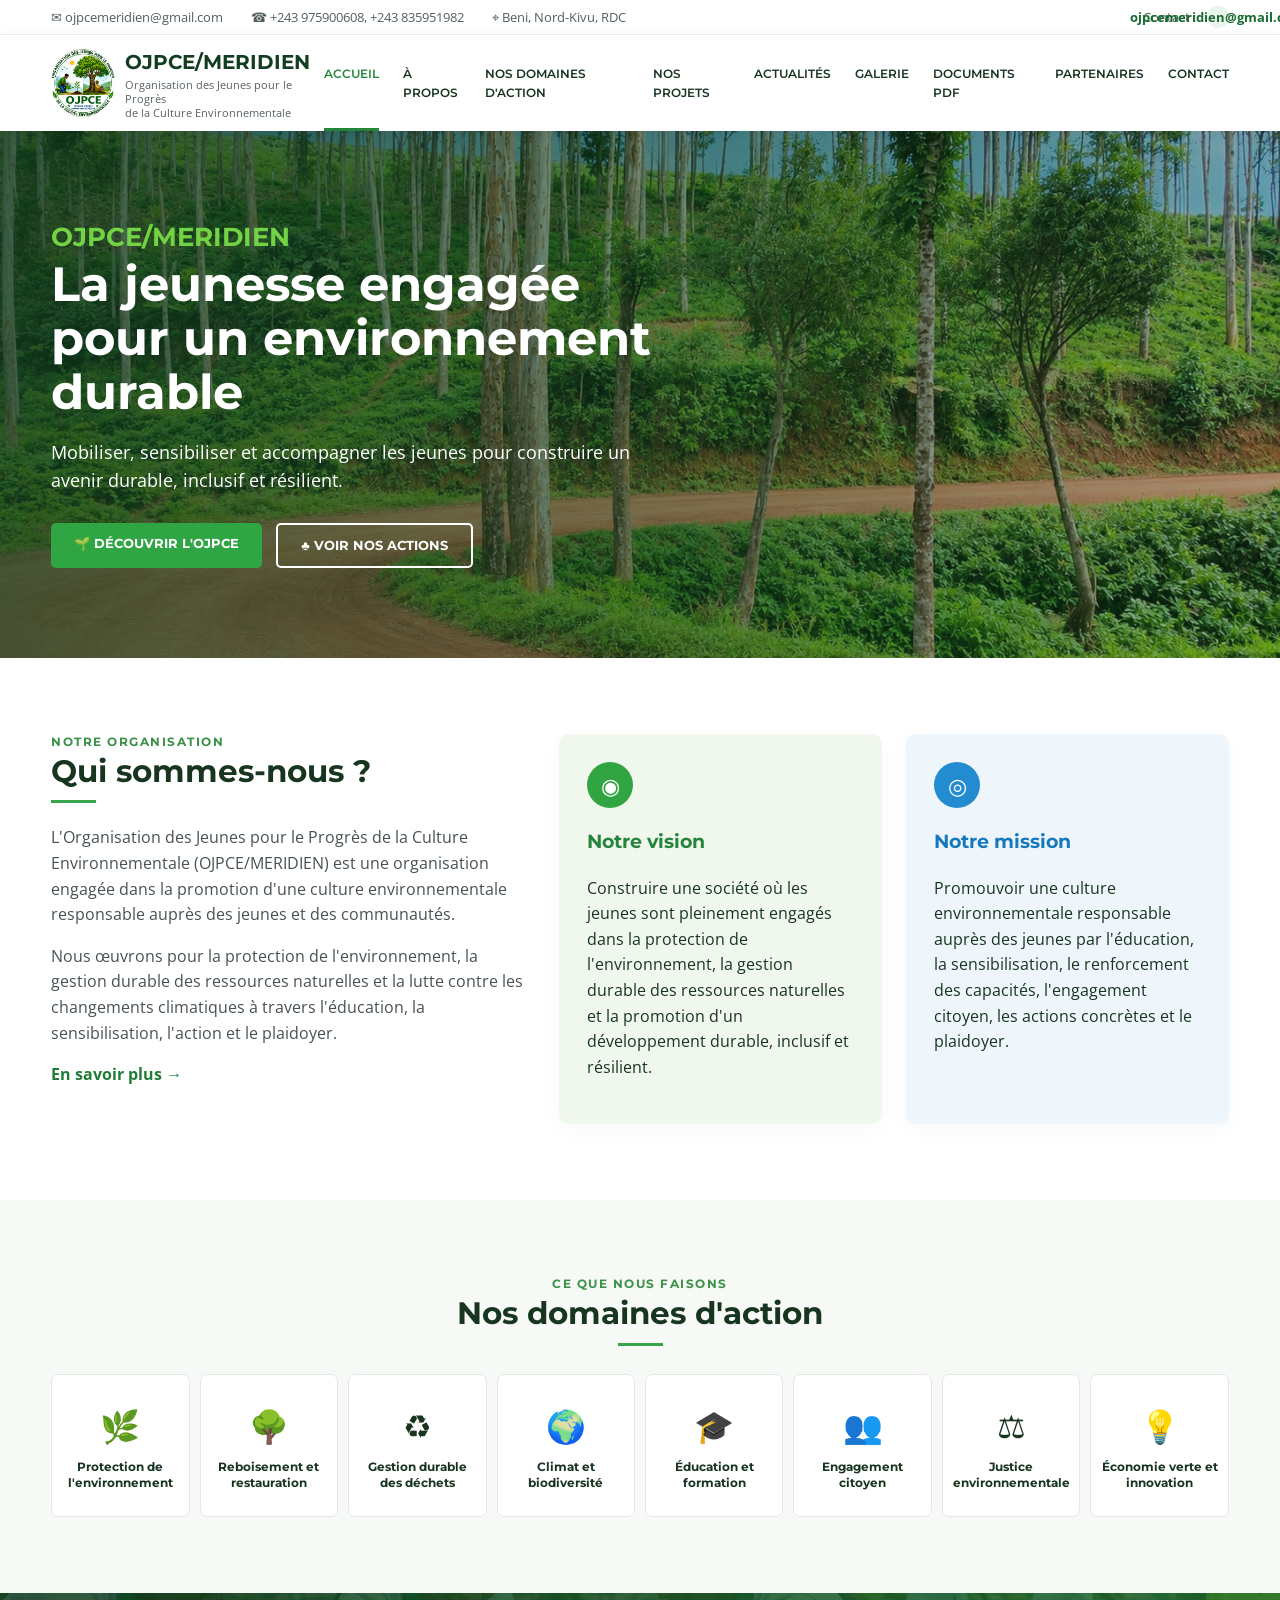
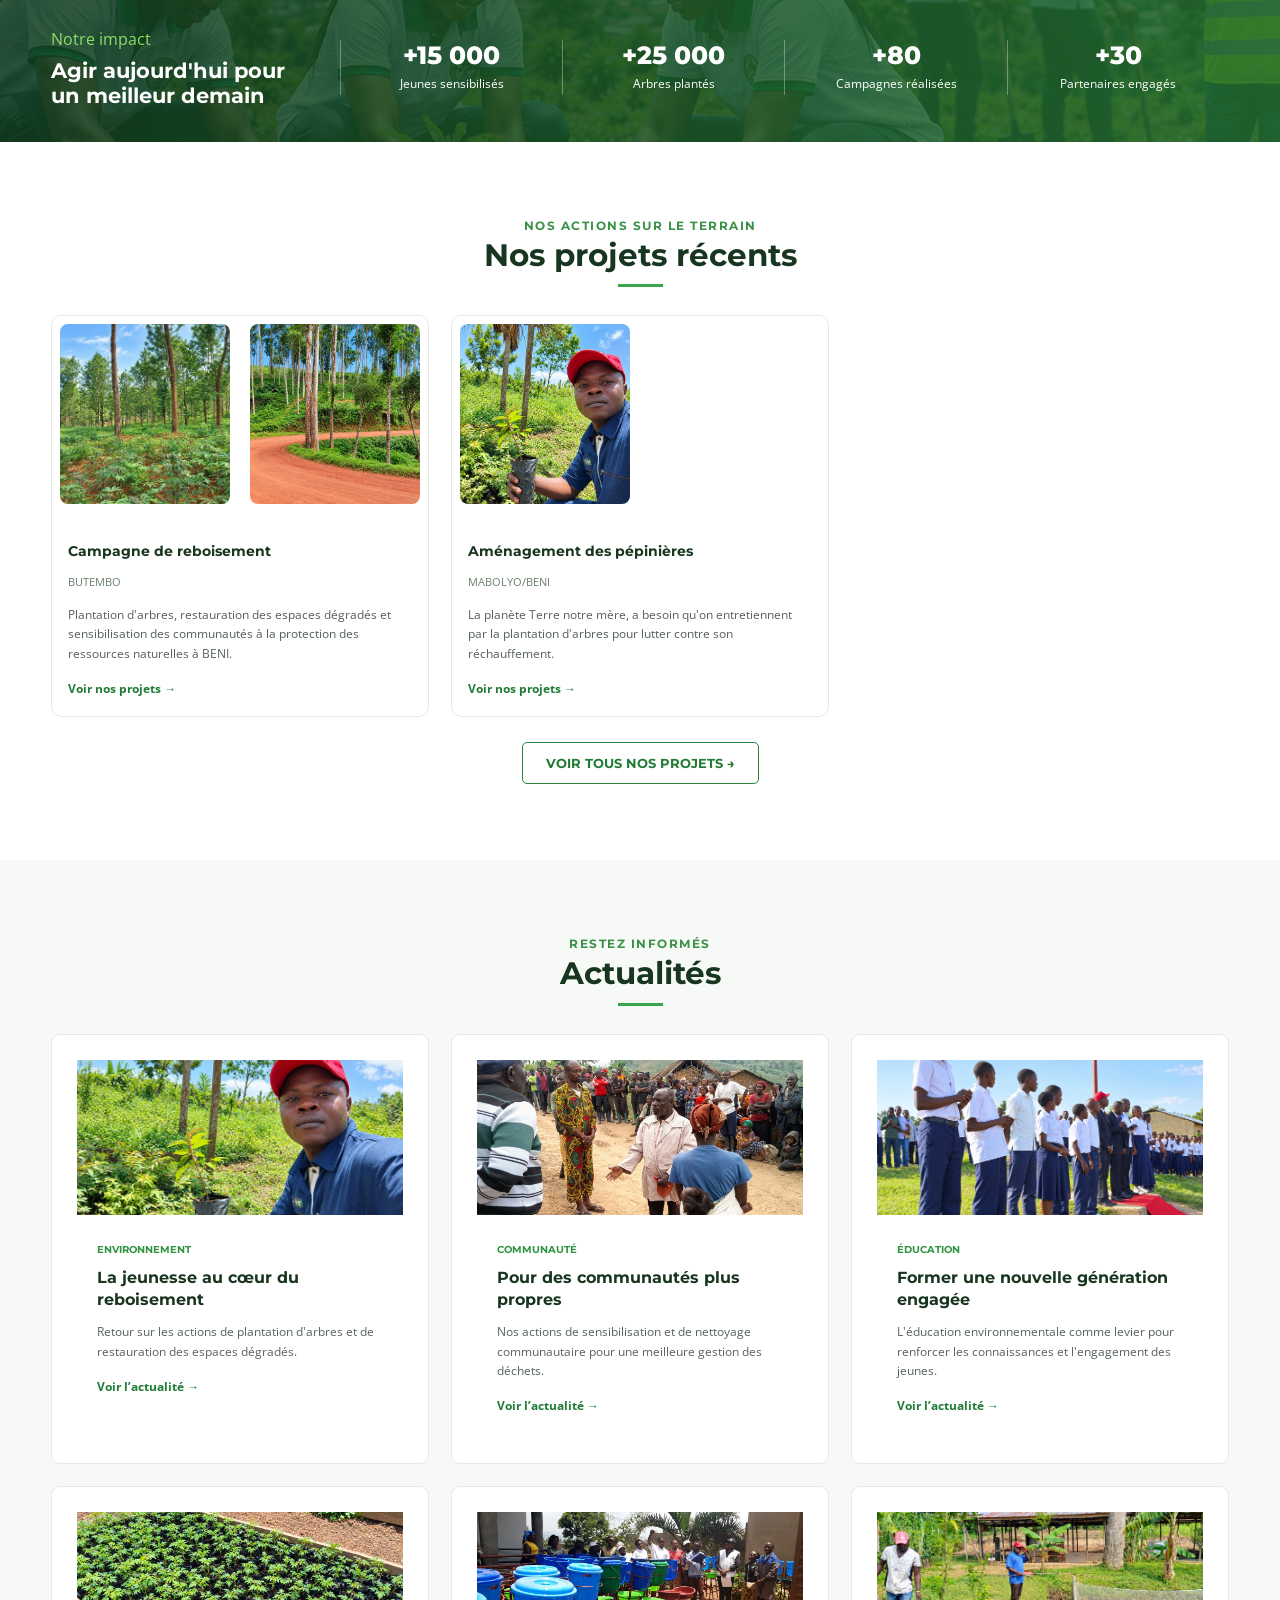
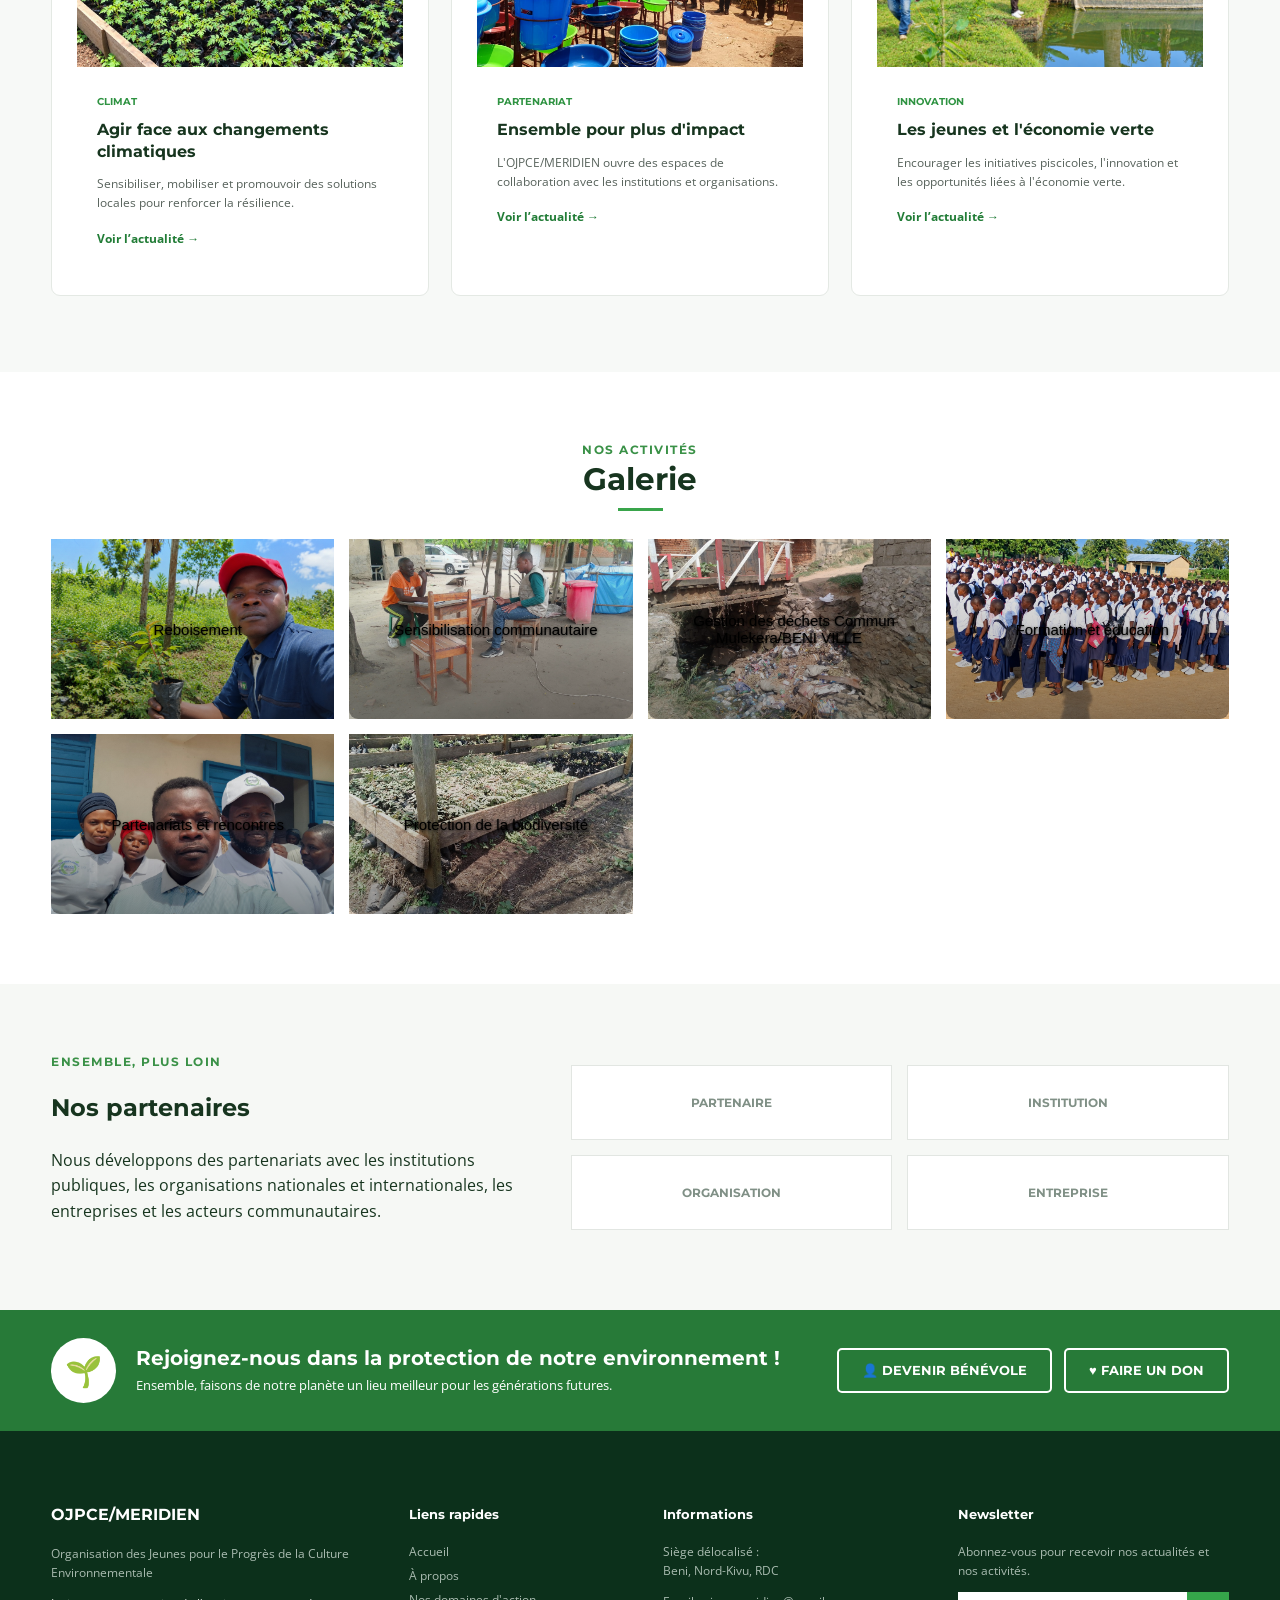
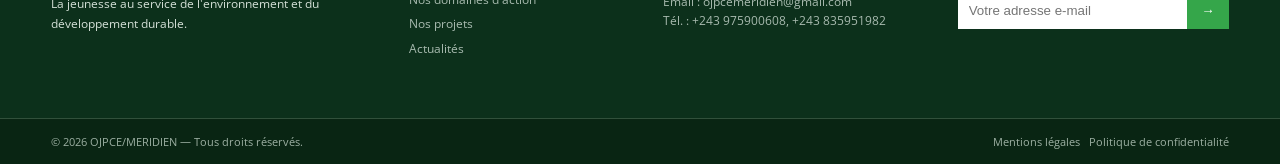
<file: index.html>
<!DOCTYPE html>
<html lang="fr">
<head>
  <meta charset="UTF-8">
  <meta name="viewport" content="width=device-width, initial-scale=1.0">
  <meta name="description" content="OJPCE/MERIDIEN — Organisation des Jeunes pour le Progrès de la Culture Environnementale. Jeunesse, environnement et développement durable en République Démocratique du Congo.">
  <title>OJPCE/MERIDIEN | Jeunesse & Environnement</title>
  <link rel="preconnect" href="https://fonts.googleapis.com">
  <link rel="preconnect" href="https://fonts.gstatic.com" crossorigin>
  <link href="https://fonts.googleapis.com/css2?family=Montserrat:wght@500;600;700;800&family=Open+Sans:wght@400;500;600;700&display=swap" rel="stylesheet">
  <link rel="stylesheet" href="css/style.css">
</head>
<body>
  <header class="site-header" id="accueil">
    <div class="topbar">
      <div class="container topbar-inner">
        <span>✉ ojpcemeridien@gmail.com</span>
        <span>☎ +243 975900608, +243 835951982</span>
        <span>⌖ Beni, Nord-Kivu, RDC</span>
        <span class="follow">Contact : <a href="mailto:ojpcemeridien@gmail.com">ojpcemeridien@gmail.com</a></span>
      </div>
    </div>

    <nav class="navbar">
      <div class="container nav-inner">
        <a class="brand" href="#accueil">
          <div class="brand-mark"><img src="assets/logo-ojpce.png" alt="Logo OJPCE/MERIDIEN"></div>
          <div>
            <strong>OJPCE/MERIDIEN</strong>
            <small>Organisation des Jeunes pour le Progrès<br>de la Culture Environnementale</small>
          </div>
        </a>
        <button class="menu-toggle" aria-label="Ouvrir le menu">☰</button>
        <div class="nav-links">
          <a class="active" href="#accueil">Accueil</a>
          <a href="#apropos">À propos</a>
          <a href="#domaines">Nos domaines d'action</a>
          <a href="#projets">Nos projets</a>
          <a href="#actualites">Actualités</a>
          <a href="#galerie">Galerie</a>
          <a href="documents.html">Documents PDF</a>
          <a href="#partenaires">Partenaires</a>
          <a href="#contact">Contact</a>
        </div>
        
      </div>
    </nav>
  </header>

  <main>
    <section class="hero">
      <div class="hero-overlay"></div>
      <div class="container hero-content">
        <p class="eyebrow">OJPCE/MERIDIEN</p>
        <h1>La jeunesse engagée<br>pour un environnement<br>durable</h1>
        <p>Mobiliser, sensibiliser et accompagner les jeunes pour construire un avenir durable, inclusif et résilient.</p>
        <div class="hero-actions">
          <a class="btn btn-primary" href="#apropos">🌱 Découvrir l'OJPCE</a>
          <a class="btn btn-outline" href="#projets">♣ Voir nos actions</a>
        </div>
      </div>
    </section>

    <section class="section" id="apropos">
      <div class="container about-grid">
        <div>
          <p class="section-kicker">NOTRE ORGANISATION</p>
          <h2>Qui sommes-nous ?</h2>
          <div class="accent-line"></div>
          <p>L'Organisation des Jeunes pour le Progrès de la Culture Environnementale (OJPCE/MERIDIEN) est une organisation engagée dans la promotion d'une culture environnementale responsable auprès des jeunes et des communautés.</p>
          <p>Nous œuvrons pour la protection de l'environnement, la gestion durable des ressources naturelles et la lutte contre les changements climatiques à travers l'éducation, la sensibilisation, l'action et le plaidoyer.</p>
          <a class="text-btn" href="#contact">En savoir plus →</a>
        </div>
        <article class="info-card vision">
          <div class="icon">◉</div>
          <h3>Notre vision</h3>
          <p>Construire une société où les jeunes sont pleinement engagés dans la protection de l'environnement, la gestion durable des ressources naturelles et la promotion d'un développement durable, inclusif et résilient.</p>
        </article>
        <article class="info-card mission">
          <div class="icon">◎</div>
          <h3>Notre mission</h3>
          <p>Promouvoir une culture environnementale responsable auprès des jeunes par l'éducation, la sensibilisation, le renforcement des capacités, l'engagement citoyen, les actions concrètes et le plaidoyer.</p>
        </article>
      </div>
    </section>

    <section class="section light" id="domaines">
      <div class="container">
        <div class="section-heading">
          <p class="section-kicker">CE QUE NOUS FAISONS</p>
          <h2>Nos domaines d'action</h2>
          <div class="accent-line centered"></div>
        </div>
        <div class="domains-grid">
          <article><span>🌿</span><h3>Protection de l'environnement</h3></article>
          <article><span>🌳</span><h3>Reboisement et restauration</h3></article>
          <article><span>♻</span><h3>Gestion durable des déchets</h3></article>
          <article><span>🌍</span><h3>Climat et biodiversité</h3></article>
          <article><span>🎓</span><h3>Éducation et formation</h3></article>
          <article><span>👥</span><h3>Engagement citoyen</h3></article>
          <article><span>⚖</span><h3>Justice environnementale</h3></article>
          <article><span>💡</span><h3>Économie verte et innovation</h3></article>
        </div>
      </div>
    </section>

    <section class="impact">
      <div class="container impact-inner">
        <div class="impact-title"><span>Notre impact</span><strong>Agir aujourd'hui pour<br>un meilleur demain</strong></div>
        <div class="stat"><b>+15 000</b><span>Jeunes sensibilisés</span></div>
        <div class="stat"><b>+25 000</b><span>Arbres plantés</span></div>
        <div class="stat"><b>+80</b><span>Campagnes réalisées</span></div>
        <div class="stat"><b>+30</b><span>Partenaires engagés</span></div>
      </div>
    </section>

    <section class="section" id="projets">
      <div class="container">
        <div class="section-heading">
          <p class="section-kicker">NOS ACTIONS SUR LE TERRAIN</p>
          <h2>Nos projets récents</h2>
          <div class="accent-line centered"></div>
        </div>
        <div class="projects-grid" data-cms-projects="home"><p>Chargement des projets…</p></div>
        <div class="center"><a class="btn btn-green-outline" href="projets.html">Voir tous nos projets →</a></div>
      </div>
    </section>

    <section class="section light" id="actualites">
      <div class="container">
        <div class="section-heading"><p class="section-kicker">RESTEZ INFORMÉS</p><h2>Actualités</h2><div class="accent-line centered"></div></div>
        <div class="news-grid" data-cms-news><p>Chargement des actualités…</p></div>
      </div>
    </section>

    <section class="gallery-section" id="galerie">
      <div class="container">
        <div class="section-heading"><p class="section-kicker">NOS ACTIVITÉS</p><h2>Galerie</h2><div class="accent-line centered"></div></div>
        <div class="gallery-grid" data-cms-gallery="home"><p>Chargement de la galerie…</p></div>
      </div>
    </section>

    <section class="partner-section" id="partenaires">
      <div class="container partner-content">
        <div><p class="section-kicker">ENSEMBLE, PLUS LOIN</p><h2>Nos partenaires</h2><p>Nous développons des partenariats avec les institutions publiques, les organisations nationales et internationales, les entreprises et les acteurs communautaires.</p></div>
        <div class="partner-logos"><span>PARTENAIRE</span><span>INSTITUTION</span><span>ORGANISATION</span><span>ENTREPRISE</span></div>
      </div>
    </section>

    <section class="cta">
      <div class="container cta-inner">
        <div><span class="cta-icon">🌱</span><div><h2>Rejoignez-nous dans la protection de notre environnement !</h2><p>Ensemble, faisons de notre planète un lieu meilleur pour les générations futures.</p></div></div>
        <div class="cta-actions"><a class="btn btn-white" href="#contact">👤 Devenir bénévole</a><a class="btn btn-white" href="#contact">♥ Faire un don</a></div>
      </div>
    </section>
  </main>

  <footer id="contact">
    <div class="footer-main container">
      <div><h3>OJPCE/MERIDIEN</h3><p>Organisation des Jeunes pour le Progrès de la Culture Environnementale</p><p class="tagline">La jeunesse au service de l'environnement et du développement durable.</p></div>
      <div><h4>Liens rapides</h4><a href="#accueil">Accueil</a><a href="#apropos">À propos</a><a href="#domaines">Nos domaines d'action</a><a href="#projets">Nos projets</a><a href="#actualites">Actualités</a></div>
      <div><h4>Informations</h4><p>Siège délocalisé :<br>Beni, Nord-Kivu, RDC</p><p>Email : ojpcemeridien@gmail.com<br>Tél. : +243 975900608, +243 835951982</p></div>
      <div><h4>Newsletter</h4><p>Abonnez-vous pour recevoir nos actualités et nos activités.</p><form class="newsletter"><input type="email" placeholder="Votre adresse e-mail" aria-label="Votre adresse e-mail"><button type="submit">→</button></form></div>
    </div>
    <div class="footer-bottom"><div class="container"><span>© 2026 OJPCE/MERIDIEN — Tous droits réservés.</span><span><a href="mentions-legales.html">Mentions légales</a> &nbsp; <a href="confidentialite.html">Politique de confidentialité</a></span></div></div>
  </footer>

  <script src="js/script.js"></script><script src="js/cms-content.js"></script>
</body>
</html>
</file>
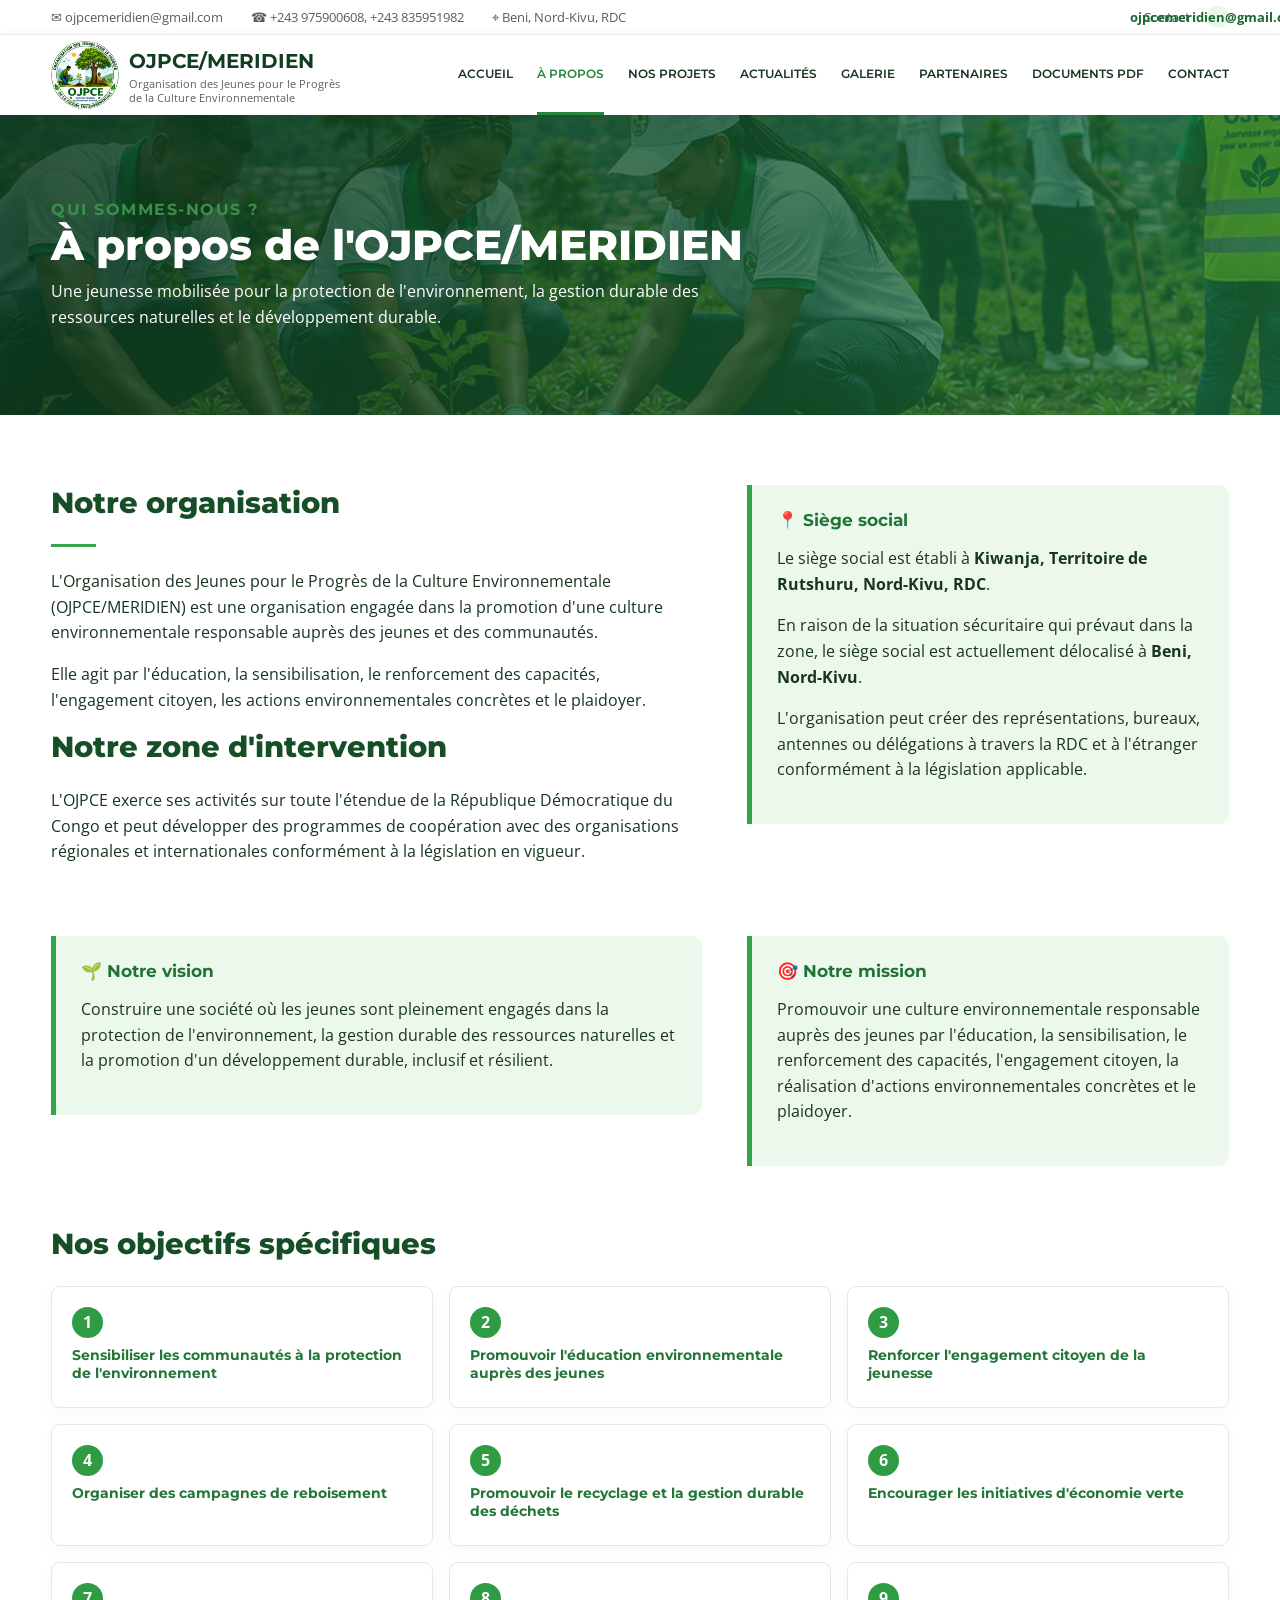
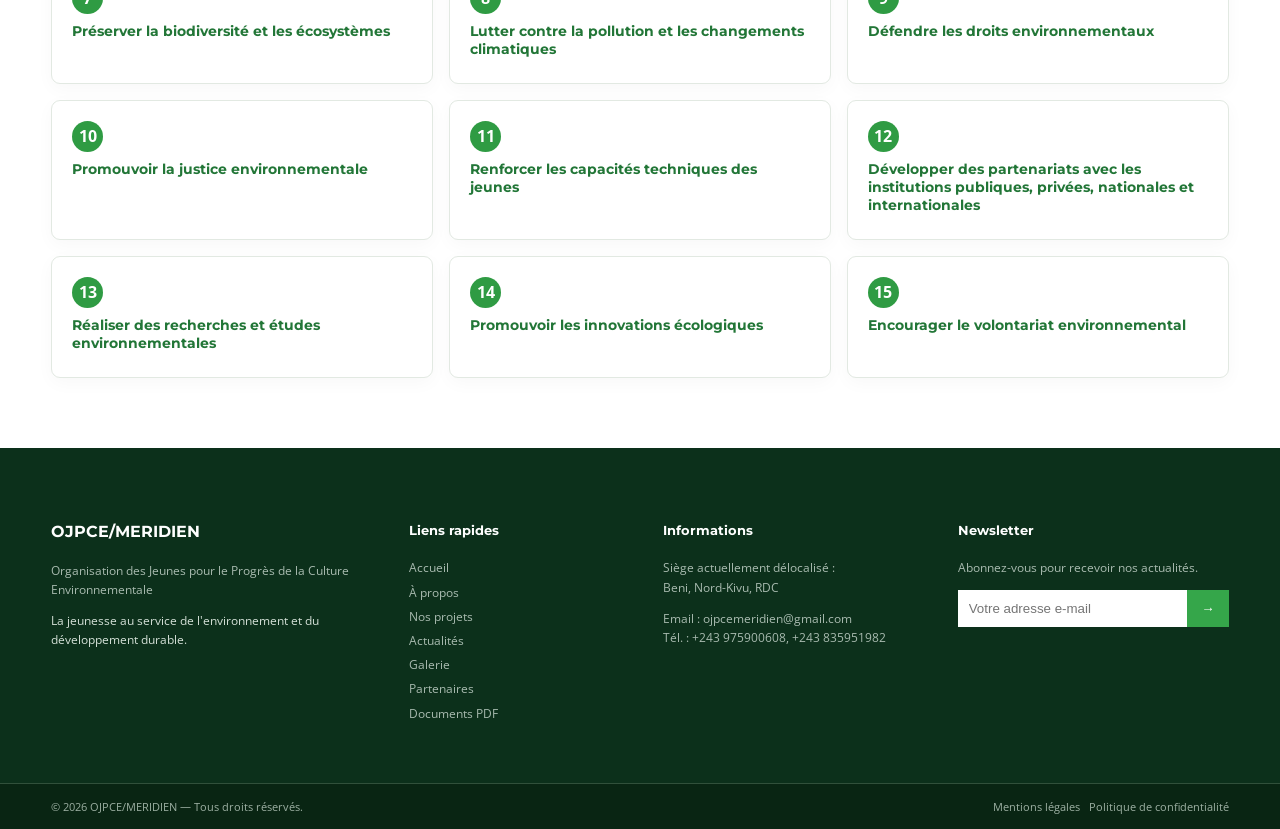
<file: a-propos.html>
<!DOCTYPE html><html lang="fr"><head><meta charset="UTF-8"><meta name="viewport" content="width=device-width, initial-scale=1.0">
<title>À propos | OJPCE/MERIDIEN</title><meta name="description" content="OJPCE/MERIDIEN — jeunesse, environnement et développement durable en RDC.">
<link rel="preconnect" href="https://fonts.googleapis.com"><link rel="preconnect" href="https://fonts.gstatic.com" crossorigin>
<link href="https://fonts.googleapis.com/css2?family=Montserrat:wght@500;600;700;800&family=Open+Sans:wght@400;500;600;700&display=swap" rel="stylesheet"><link rel="stylesheet" href="css/style.css"></head>
<body><header><div class="topbar"><div class="container topbar-inner">
<span>✉ ojpcemeridien@gmail.com</span><span>☎ +243 975900608, +243 835951982</span><span>⌖ Beni, Nord-Kivu, RDC</span>
<span class="follow">Contact : <a href="mailto:ojpcemeridien@gmail.com">ojpcemeridien@gmail.com</a></span>
</div></div>
<nav class="navbar"><div class="container nav-inner">
<a class="brand" href="index.html"><div class="brand-mark"><img src="assets/logo-ojpce.png" alt="Logo OJPCE/MERIDIEN"></div><div><strong>OJPCE/MERIDIEN</strong><small>Organisation des Jeunes pour le Progrès<br>de la Culture Environnementale</small></div></a>
<button class="menu-toggle" aria-label="Ouvrir le menu">☰</button>
<div class="nav-links">
<a href="index.html">Accueil</a><a class="active" href="a-propos.html">À propos</a><a href="projets.html">Nos projets</a><a href="actualites.html">Actualités</a><a href="galerie.html">Galerie</a><a href="partenaires.html">Partenaires</a><a href="documents.html">Documents PDF</a><a href="contact.html">Contact</a>
</div></div></nav></header><main>
<section class="page-hero"><div class="container"><p class="section-kicker">QUI SOMMES-NOUS ?</p><h1>À propos de l'OJPCE/MERIDIEN</h1><p>Une jeunesse mobilisée pour la protection de l'environnement, la gestion durable des ressources naturelles et le développement durable.</p></div></section>
<section class="content-section"><div class="container">
<div class="two-col"><div><h2>Notre organisation</h2><div class="accent-line"></div>
<p>L'Organisation des Jeunes pour le Progrès de la Culture Environnementale (OJPCE/MERIDIEN) est une organisation engagée dans la promotion d'une culture environnementale responsable auprès des jeunes et des communautés.</p>
<p>Elle agit par l'éducation, la sensibilisation, le renforcement des capacités, l'engagement citoyen, les actions environnementales concrètes et le plaidoyer.</p>
<h2>Notre zone d'intervention</h2><p>L'OJPCE exerce ses activités sur toute l'étendue de la République Démocratique du Congo et peut développer des programmes de coopération avec des organisations régionales et internationales conformément à la législation en vigueur.</p></div>
<div class="quote-box"><strong>📍 Siège social</strong><p>Le siège social est établi à <b>Kiwanja, Territoire de Rutshuru, Nord-Kivu, RDC</b>.</p><p>En raison de la situation sécuritaire qui prévaut dans la zone, le siège social est actuellement délocalisé à <b>Beni, Nord-Kivu</b>.</p><p>L'organisation peut créer des représentations, bureaux, antennes ou délégations à travers la RDC et à l'étranger conformément à la législation applicable.</p></div></div>
<div class="two-col" style="margin-top:55px"><div class="quote-box"><strong>🌱 Notre vision</strong><p>Construire une société où les jeunes sont pleinement engagés dans la protection de l'environnement, la gestion durable des ressources naturelles et la promotion d'un développement durable, inclusif et résilient.</p></div>
<div class="quote-box"><strong>🎯 Notre mission</strong><p>Promouvoir une culture environnementale responsable auprès des jeunes par l'éducation, la sensibilisation, le renforcement des capacités, l'engagement citoyen, la réalisation d'actions environnementales concrètes et le plaidoyer.</p></div></div>
<h2 style="margin-top:60px">Nos objectifs spécifiques</h2><div class="objectives">
<div class="objective"><b>1</b><h3>Sensibiliser les communautés à la protection de l'environnement</h3></div><div class="objective"><b>2</b><h3>Promouvoir l'éducation environnementale auprès des jeunes</h3></div><div class="objective"><b>3</b><h3>Renforcer l'engagement citoyen de la jeunesse</h3></div><div class="objective"><b>4</b><h3>Organiser des campagnes de reboisement</h3></div><div class="objective"><b>5</b><h3>Promouvoir le recyclage et la gestion durable des déchets</h3></div><div class="objective"><b>6</b><h3>Encourager les initiatives d'économie verte</h3></div><div class="objective"><b>7</b><h3>Préserver la biodiversité et les écosystèmes</h3></div><div class="objective"><b>8</b><h3>Lutter contre la pollution et les changements climatiques</h3></div><div class="objective"><b>9</b><h3>Défendre les droits environnementaux</h3></div><div class="objective"><b>10</b><h3>Promouvoir la justice environnementale</h3></div><div class="objective"><b>11</b><h3>Renforcer les capacités techniques des jeunes</h3></div><div class="objective"><b>12</b><h3>Développer des partenariats avec les institutions publiques, privées, nationales et internationales</h3></div><div class="objective"><b>13</b><h3>Réaliser des recherches et études environnementales</h3></div><div class="objective"><b>14</b><h3>Promouvoir les innovations écologiques</h3></div><div class="objective"><b>15</b><h3>Encourager le volontariat environnemental</h3></div></div></div></section></main><footer><div class="footer-main container">
<div><h3>OJPCE/MERIDIEN</h3><p>Organisation des Jeunes pour le Progrès de la Culture Environnementale</p><p class="tagline">La jeunesse au service de l'environnement et du développement durable.</p></div>
<div><h4>Liens rapides</h4><a href="index.html">Accueil</a><a href="a-propos.html">À propos</a><a href="projets.html">Nos projets</a><a href="actualites.html">Actualités</a><a href="galerie.html">Galerie</a><a href="partenaires.html">Partenaires</a><a href="documents.html">Documents PDF</a></div>
<div><h4>Informations</h4><p>Siège actuellement délocalisé :<br>Beni, Nord-Kivu, RDC</p><p>Email : ojpcemeridien@gmail.com<br>Tél. : +243 975900608, +243 835951982</p></div>
<div><h4>Newsletter</h4><p>Abonnez-vous pour recevoir nos actualités.</p><form class="newsletter"><input type="email" placeholder="Votre adresse e-mail" aria-label="Votre adresse e-mail"><button type="submit">→</button></form></div>
</div><div class="footer-bottom"><div class="container"><span>© 2026 OJPCE/MERIDIEN — Tous droits réservés.</span><span><a href="mentions-legales.html">Mentions légales</a> &nbsp; <a href="confidentialite.html">Politique de confidentialité</a></span></div></div></footer><script src="js/script.js"></script></body></html>
</file>
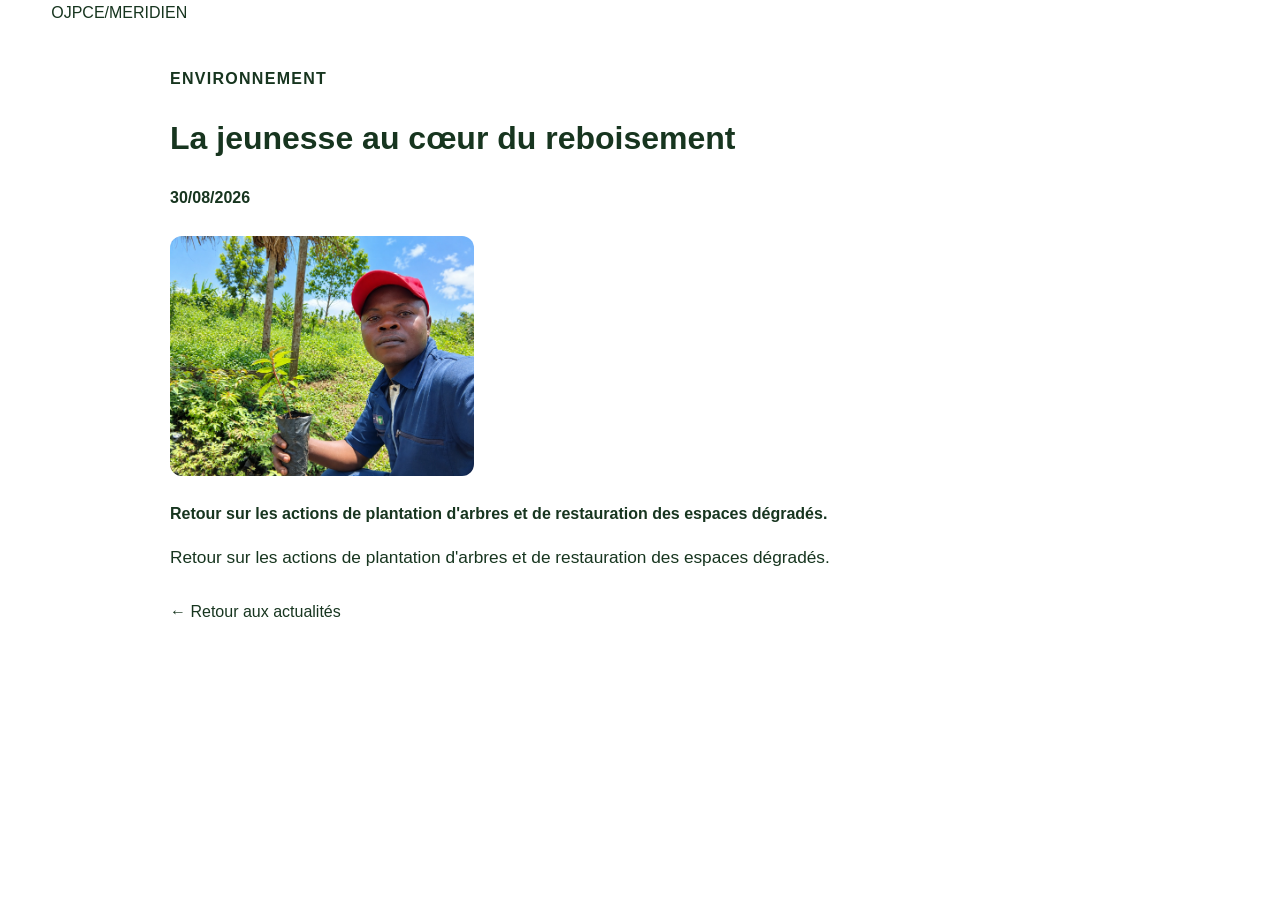
<file: actualite.html>
<!DOCTYPE html>
<html lang="fr">
<head>
<meta charset="UTF-8">
<meta name="viewport" content="width=device-width, initial-scale=1.0">
<title>Actualité | OJPCE/MERIDIEN</title>
<link rel="stylesheet" href="css/style.css">
<style>
.article-page{max-width:980px;margin:40px auto;padding:0 20px}
.article-image{width:100%;min-height:320px;background-position:center;background-size:cover;border-radius:14px;margin:25px 0}.article-gallery{display:grid;grid-template-columns:repeat(3,1fr);gap:14px;margin:25px 0}.article-gallery img{width:100%;height:240px;object-fit:cover;border-radius:12px}@media(max-width:700px){.article-gallery{grid-template-columns:1fr 1fr}.article-gallery img{height:180px}}
.article-meta{font-weight:700;letter-spacing:.08em;text-transform:uppercase}
.article-content{font-size:1.08rem;line-height:1.8;white-space:pre-wrap}
.article-back{display:inline-block;margin-top:25px}
.article-error{text-align:center;padding:60px 20px}
</style>
</head>
<body>
<header><div class="container">
<a href="index.html" class="logo">OJPCE/MERIDIEN</a>

</div></header>
<main class="article-page" id="article"><p>Chargement de l’actualité…</p></main>
<script>
const esc=value=>String(value??"").replace(/[&<>"]/g,c=>({"&":"&amp;","<":"&lt;",">":"&gt;",'"':"&quot;"}[c]));
const asset=value=>{if(!value)return"";value=String(value).trim();if(/^(https?:)?\/\//i.test(value)||value.startsWith("data:"))return value;return "/"+value.replace(/^\.\//,"").replace(/^\/+/,"")};
const article=document.getElementById("article");
const id=Number(new URLSearchParams(location.search).get("id"));
fetch("content/actualites.json?v="+Date.now()).then(r=>{if(!r.ok)throw Error("load");return r.json()}).then(data=>{
const item=(data.items||[])[id];
if(!item){article.innerHTML='<div class="article-error"><h1>Actualité introuvable</h1><a class="article-back" href="actualites.html">← Retour aux actualités</a></div>';return;}
const images=[item.image,...(Array.isArray(item.images)?item.images:[])].filter(Boolean).map(asset).filter(Boolean).filter((v,i,a)=>a.indexOf(v)===i);
article.innerHTML=`<span class="article-meta">${esc(item.category)}</span><h1>${esc(item.title)}</h1>${item.date?`<p><strong>${esc(item.date)}</strong></p>`:""}${images.length?`<div class="article-gallery">${images.map(src=>`<img src="${esc(src)}" alt="${esc(item.title)}" loading="lazy">`).join("")}</div>`:""}${item.excerpt?`<p><strong>${esc(item.excerpt)}</strong></p>`:""}<div class="article-content">${esc(item.body||item.excerpt||"").replace(/\n/g,"<br>")}</div><a class="article-back" href="actualites.html">← Retour aux actualités</a>`;
}).catch(()=>{article.innerHTML='<div class="article-error"><h1>Erreur de chargement</h1><p>Veuillez réessayer plus tard.</p><a class="article-back" href="actualites.html">← Retour aux actualités</a></div>';});
</script>
</body>
</html>
</file>
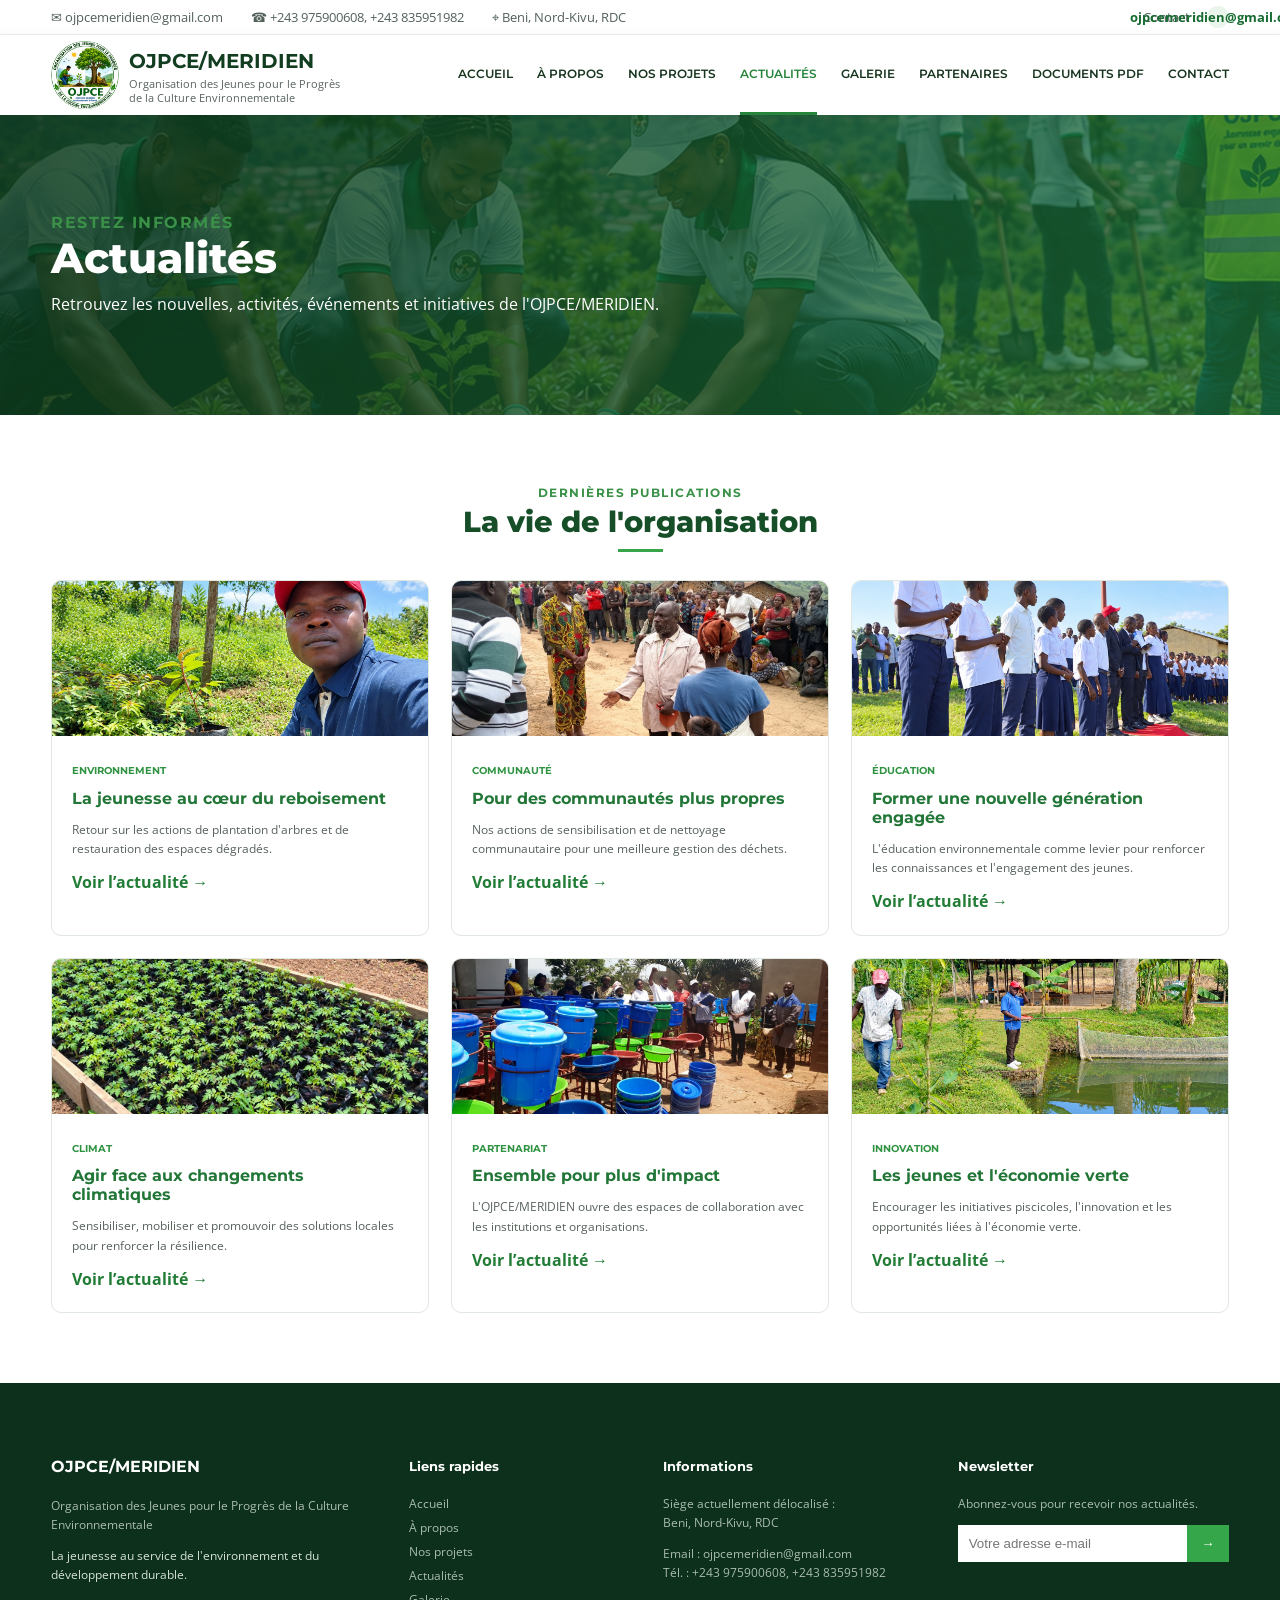
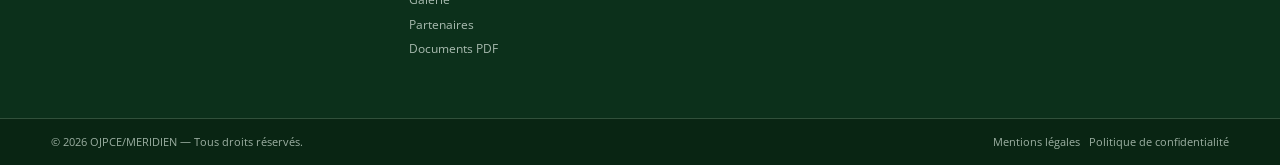
<file: actualites.html>
<!DOCTYPE html><html lang="fr"><head><meta charset="UTF-8"><meta name="viewport" content="width=device-width, initial-scale=1.0">
<title>Actualités | OJPCE/MERIDIEN</title><meta name="description" content="OJPCE/MERIDIEN — jeunesse, environnement et développement durable en RDC.">
<link rel="preconnect" href="https://fonts.googleapis.com"><link rel="preconnect" href="https://fonts.gstatic.com" crossorigin>
<link href="https://fonts.googleapis.com/css2?family=Montserrat:wght@500;600;700;800&family=Open+Sans:wght@400;500;600;700&display=swap" rel="stylesheet"><link rel="stylesheet" href="css/style.css"></head>
<body><header><div class="topbar"><div class="container topbar-inner">
<span>✉ ojpcemeridien@gmail.com</span><span>☎ +243 975900608, +243 835951982</span><span>⌖ Beni, Nord-Kivu, RDC</span>
<span class="follow">Contact : <a href="mailto:ojpcemeridien@gmail.com">ojpcemeridien@gmail.com</a></span>
</div></div>
<nav class="navbar"><div class="container nav-inner">
<a class="brand" href="index.html"><div class="brand-mark"><img src="assets/logo-ojpce.png" alt="Logo OJPCE/MERIDIEN"></div><div><strong>OJPCE/MERIDIEN</strong><small>Organisation des Jeunes pour le Progrès<br>de la Culture Environnementale</small></div></a>
<button class="menu-toggle" aria-label="Ouvrir le menu">☰</button>
<div class="nav-links">
<a href="index.html">Accueil</a><a href="a-propos.html">À propos</a><a href="projets.html">Nos projets</a><a class="active" href="actualites.html">Actualités</a><a href="galerie.html">Galerie</a><a href="partenaires.html">Partenaires</a><a href="documents.html">Documents PDF</a><a href="contact.html">Contact</a>
</div></div></nav></header><main>
<section class="page-hero"><div class="container"><p class="section-kicker">RESTEZ INFORMÉS</p><h1>Actualités</h1><p>Retrouvez les nouvelles, activités, événements et initiatives de l'OJPCE/MERIDIEN.</p></div></section>
<section class="content-section"><div class="container"><div class="section-heading"><p class="section-kicker">DERNIÈRES PUBLICATIONS</p><h2>La vie de l'organisation</h2><div class="accent-line centered"></div></div>
<div class="news-list" data-cms-news><p>Chargement des actualités…</p></div></div></section></main><footer><div class="footer-main container">
<div><h3>OJPCE/MERIDIEN</h3><p>Organisation des Jeunes pour le Progrès de la Culture Environnementale</p><p class="tagline">La jeunesse au service de l'environnement et du développement durable.</p></div>
<div><h4>Liens rapides</h4><a href="index.html">Accueil</a><a href="a-propos.html">À propos</a><a href="projets.html">Nos projets</a><a href="actualites.html">Actualités</a><a href="galerie.html">Galerie</a><a href="partenaires.html">Partenaires</a><a href="documents.html">Documents PDF</a></div>
<div><h4>Informations</h4><p>Siège actuellement délocalisé :<br>Beni, Nord-Kivu, RDC</p><p>Email : ojpcemeridien@gmail.com<br>Tél. : +243 975900608, +243 835951982</p></div>
<div><h4>Newsletter</h4><p>Abonnez-vous pour recevoir nos actualités.</p><form class="newsletter"><input type="email" placeholder="Votre adresse e-mail" aria-label="Votre adresse e-mail"><button type="submit">→</button></form></div>
</div><div class="footer-bottom"><div class="container"><span>© 2026 OJPCE/MERIDIEN — Tous droits réservés.</span><span><a href="mentions-legales.html">Mentions légales</a> &nbsp; <a href="confidentialite.html">Politique de confidentialité</a></span></div></div></footer><script src="js/script.js"></script><script src="js/cms-content.js"></script></body></html>
</file>
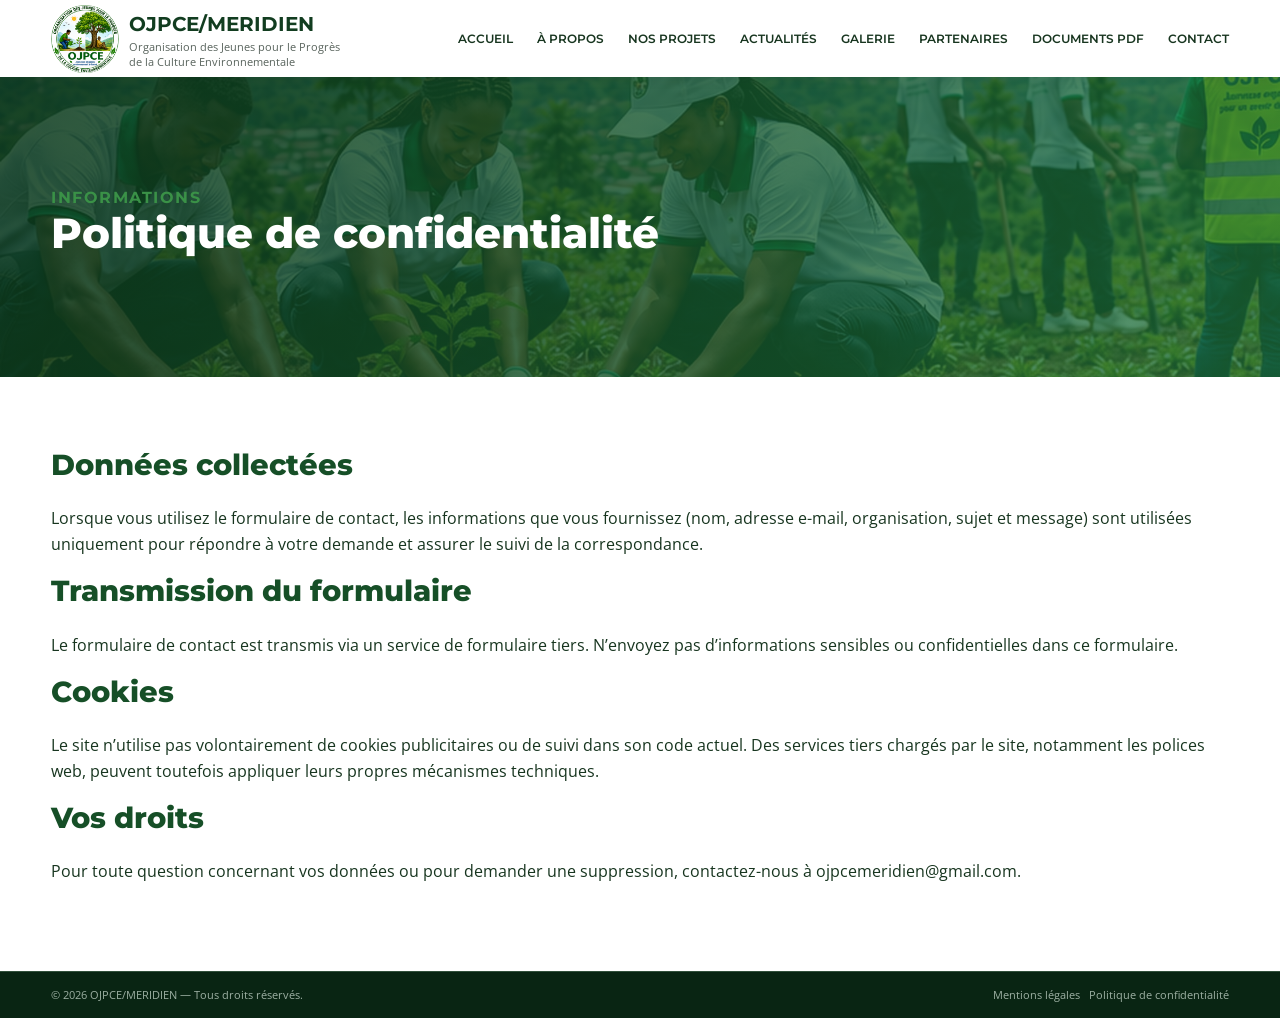
<file: confidentialite.html>
<!DOCTYPE html><html lang="fr"><head><meta charset="UTF-8"><meta name="viewport" content="width=device-width, initial-scale=1.0"><title>Politique de confidentialité | OJPCE/MERIDIEN</title><meta name="description" content="Politique de confidentialité du site OJPCE/MERIDIEN."><link rel="preconnect" href="https://fonts.googleapis.com"><link rel="preconnect" href="https://fonts.gstatic.com" crossorigin><link href="https://fonts.googleapis.com/css2?family=Montserrat:wght@500;600;700;800&family=Open+Sans:wght@400;500;600;700&display=swap" rel="stylesheet"><link rel="stylesheet" href="css/style.css"></head><body><header><nav class="navbar"><div class="container nav-inner"><a class="brand" href="index.html"><div class="brand-mark"><img src="assets/logo-ojpce.png" alt="Logo OJPCE/MERIDIEN"></div><div><strong>OJPCE/MERIDIEN</strong><small>Organisation des Jeunes pour le Progrès<br>de la Culture Environnementale</small></div></a><button class="menu-toggle" aria-label="Ouvrir le menu">☰</button><div class="nav-links"><a href="index.html">Accueil</a><a href="a-propos.html">À propos</a><a href="projets.html">Nos projets</a><a href="actualites.html">Actualités</a><a href="galerie.html">Galerie</a><a href="partenaires.html">Partenaires</a><a href="documents.html">Documents PDF</a><a href="contact.html">Contact</a></div></div></nav></header><main><section class="page-hero"><div class="container"><p class="section-kicker">INFORMATIONS</p><h1>Politique de confidentialité</h1></div></section><section class="content-section"><div class="container"><h2>Données collectées</h2><p>Lorsque vous utilisez le formulaire de contact, les informations que vous fournissez (nom, adresse e-mail, organisation, sujet et message) sont utilisées uniquement pour répondre à votre demande et assurer le suivi de la correspondance.</p><h2>Transmission du formulaire</h2><p>Le formulaire de contact est transmis via un service de formulaire tiers. N’envoyez pas d’informations sensibles ou confidentielles dans ce formulaire.</p><h2>Cookies</h2><p>Le site n’utilise pas volontairement de cookies publicitaires ou de suivi dans son code actuel. Des services tiers chargés par le site, notamment les polices web, peuvent toutefois appliquer leurs propres mécanismes techniques.</p><h2>Vos droits</h2><p>Pour toute question concernant vos données ou pour demander une suppression, contactez-nous à <a href="mailto:ojpcemeridien@gmail.com">ojpcemeridien@gmail.com</a>.</p></div></section></main><footer><div class="footer-bottom"><div class="container"><span>© 2026 OJPCE/MERIDIEN — Tous droits réservés.</span><span><a href="mentions-legales.html">Mentions légales</a> &nbsp; <a href="confidentialite.html">Politique de confidentialité</a></span></div></div></footer><script src="js/script.js"></script></body></html>
</file>
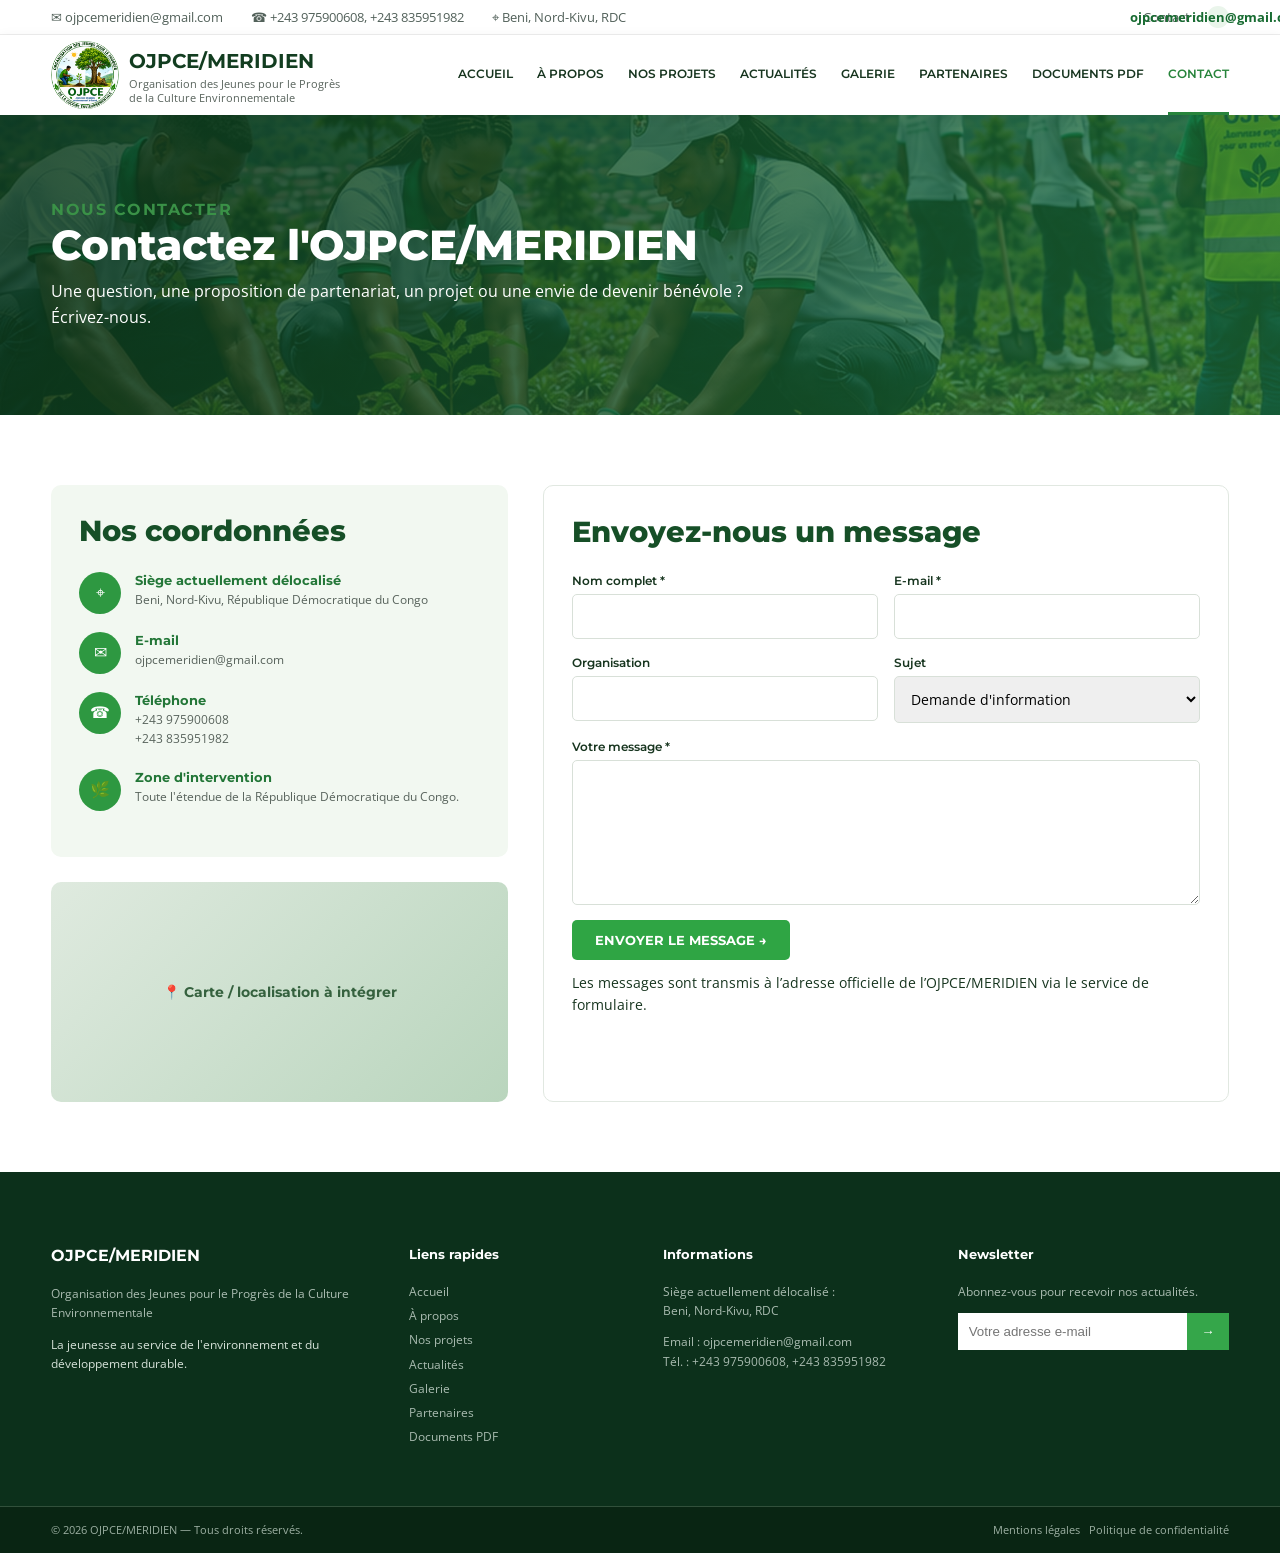
<file: contact.html>
<!DOCTYPE html><html lang="fr"><head><meta charset="UTF-8"><meta name="viewport" content="width=device-width, initial-scale=1.0">
<title>Contact | OJPCE/MERIDIEN</title><meta name="description" content="OJPCE/MERIDIEN — jeunesse, environnement et développement durable en RDC.">
<link rel="preconnect" href="https://fonts.googleapis.com"><link rel="preconnect" href="https://fonts.gstatic.com" crossorigin>
<link href="https://fonts.googleapis.com/css2?family=Montserrat:wght@500;600;700;800&family=Open+Sans:wght@400;500;600;700&display=swap" rel="stylesheet"><link rel="stylesheet" href="css/style.css"></head>
<body><header><div class="topbar"><div class="container topbar-inner">
<span>✉ ojpcemeridien@gmail.com</span><span>☎ +243 975900608, +243 835951982</span><span>⌖ Beni, Nord-Kivu, RDC</span>
<span class="follow">Contact : <a href="mailto:ojpcemeridien@gmail.com">ojpcemeridien@gmail.com</a></span>
</div></div>
<nav class="navbar"><div class="container nav-inner">
<a class="brand" href="index.html"><div class="brand-mark"><img src="assets/logo-ojpce.png" alt="Logo OJPCE/MERIDIEN"></div><div><strong>OJPCE/MERIDIEN</strong><small>Organisation des Jeunes pour le Progrès<br>de la Culture Environnementale</small></div></a>
<button class="menu-toggle" aria-label="Ouvrir le menu">☰</button>
<div class="nav-links">
<a href="index.html">Accueil</a><a href="a-propos.html">À propos</a><a href="projets.html">Nos projets</a><a href="actualites.html">Actualités</a><a href="galerie.html">Galerie</a><a href="partenaires.html">Partenaires</a><a href="documents.html">Documents PDF</a><a class="active" href="contact.html">Contact</a>
</div></div></nav></header><main>
<section class="page-hero"><div class="container"><p class="section-kicker">NOUS CONTACTER</p><h1>Contactez l'OJPCE/MERIDIEN</h1><p>Une question, une proposition de partenariat, un projet ou une envie de devenir bénévole ? Écrivez-nous.</p></div></section>
<section class="content-section"><div class="container"><div class="contact-grid">
<div><div class="contact-box"><h2>Nos coordonnées</h2>
<div class="contact-row"><div class="contact-icon">⌖</div><div><h3>Siège actuellement délocalisé</h3><p>Beni, Nord-Kivu, République Démocratique du Congo</p></div></div>
<div class="contact-row"><div class="contact-icon">✉</div><div><h3>E-mail</h3><p><a href="mailto:ojpcemeridien@gmail.com">ojpcemeridien@gmail.com</a></p></div></div>
<div class="contact-row"><div class="contact-icon">☎</div><div><h3>Téléphone</h3><p><a href="tel:+243975900608">+243 975900608</a><br><a href="tel:+243835951982">+243 835951982</a></p></div></div>
<div class="contact-row"><div class="contact-icon">🌿</div><div><h3>Zone d'intervention</h3><p>Toute l'étendue de la République Démocratique du Congo.</p></div></div></div><div class="map-placeholder">📍 Carte / localisation à intégrer</div></div>
<form class="contact-form" id="contactForm" action="https://formsubmit.co/ojpcemeridien@gmail.com" method="POST">
<h2>Envoyez-nous un message</h2>
<input type="hidden" name="_subject" value="Nouveau message depuis ojpce-meridien.org">
<input type="hidden" name="_template" value="table">
<input type="hidden" name="_captcha" value="true">
<input type="hidden" name="_next" value="https://ojpce-meridien.org/contact.html?sent=1">
<div class="form-grid">
<div class="field"><label for="nom">Nom complet *</label><input id="nom" name="Nom complet" autocomplete="name" required></div>
<div class="field"><label for="email">E-mail *</label><input id="email" name="Email" type="email" autocomplete="email" required></div>
<div class="field"><label for="organisation">Organisation</label><input id="organisation" name="Organisation"></div>
<div class="field"><label for="sujet">Sujet</label><select id="sujet" name="Sujet"><option>Demande d'information</option><option>Partenariat</option><option>Bénévolat</option><option>Projet</option><option>Don / soutien</option></select></div>
<div class="field full"><label for="message">Votre message *</label><textarea id="message" name="Message" required></textarea></div></div>
<button class="btn btn-primary form-submit" type="submit">Envoyer le message →</button>
<p style="margin-top:12px;font-size:.85rem">Les messages sont transmis à l’adresse officielle de l’OJPCE/MERIDIEN via le service de formulaire.</p>
</form>
</div></div></section></main><footer><div class="footer-main container">
<div><h3>OJPCE/MERIDIEN</h3><p>Organisation des Jeunes pour le Progrès de la Culture Environnementale</p><p class="tagline">La jeunesse au service de l'environnement et du développement durable.</p></div>
<div><h4>Liens rapides</h4><a href="index.html">Accueil</a><a href="a-propos.html">À propos</a><a href="projets.html">Nos projets</a><a href="actualites.html">Actualités</a><a href="galerie.html">Galerie</a><a href="partenaires.html">Partenaires</a><a href="documents.html">Documents PDF</a></div>
<div><h4>Informations</h4><p>Siège actuellement délocalisé :<br>Beni, Nord-Kivu, RDC</p><p>Email : ojpcemeridien@gmail.com<br>Tél. : +243 975900608, +243 835951982</p></div>
<div><h4>Newsletter</h4><p>Abonnez-vous pour recevoir nos actualités.</p><form class="newsletter"><input type="email" placeholder="Votre adresse e-mail" aria-label="Votre adresse e-mail"><button type="submit">→</button></form></div>
</div><div class="footer-bottom"><div class="container"><span>© 2026 OJPCE/MERIDIEN — Tous droits réservés.</span><span><a href="mentions-legales.html">Mentions légales</a> &nbsp; <a href="confidentialite.html">Politique de confidentialité</a></span></div></div></footer><script src="js/script.js"></script></body></html>
</file>
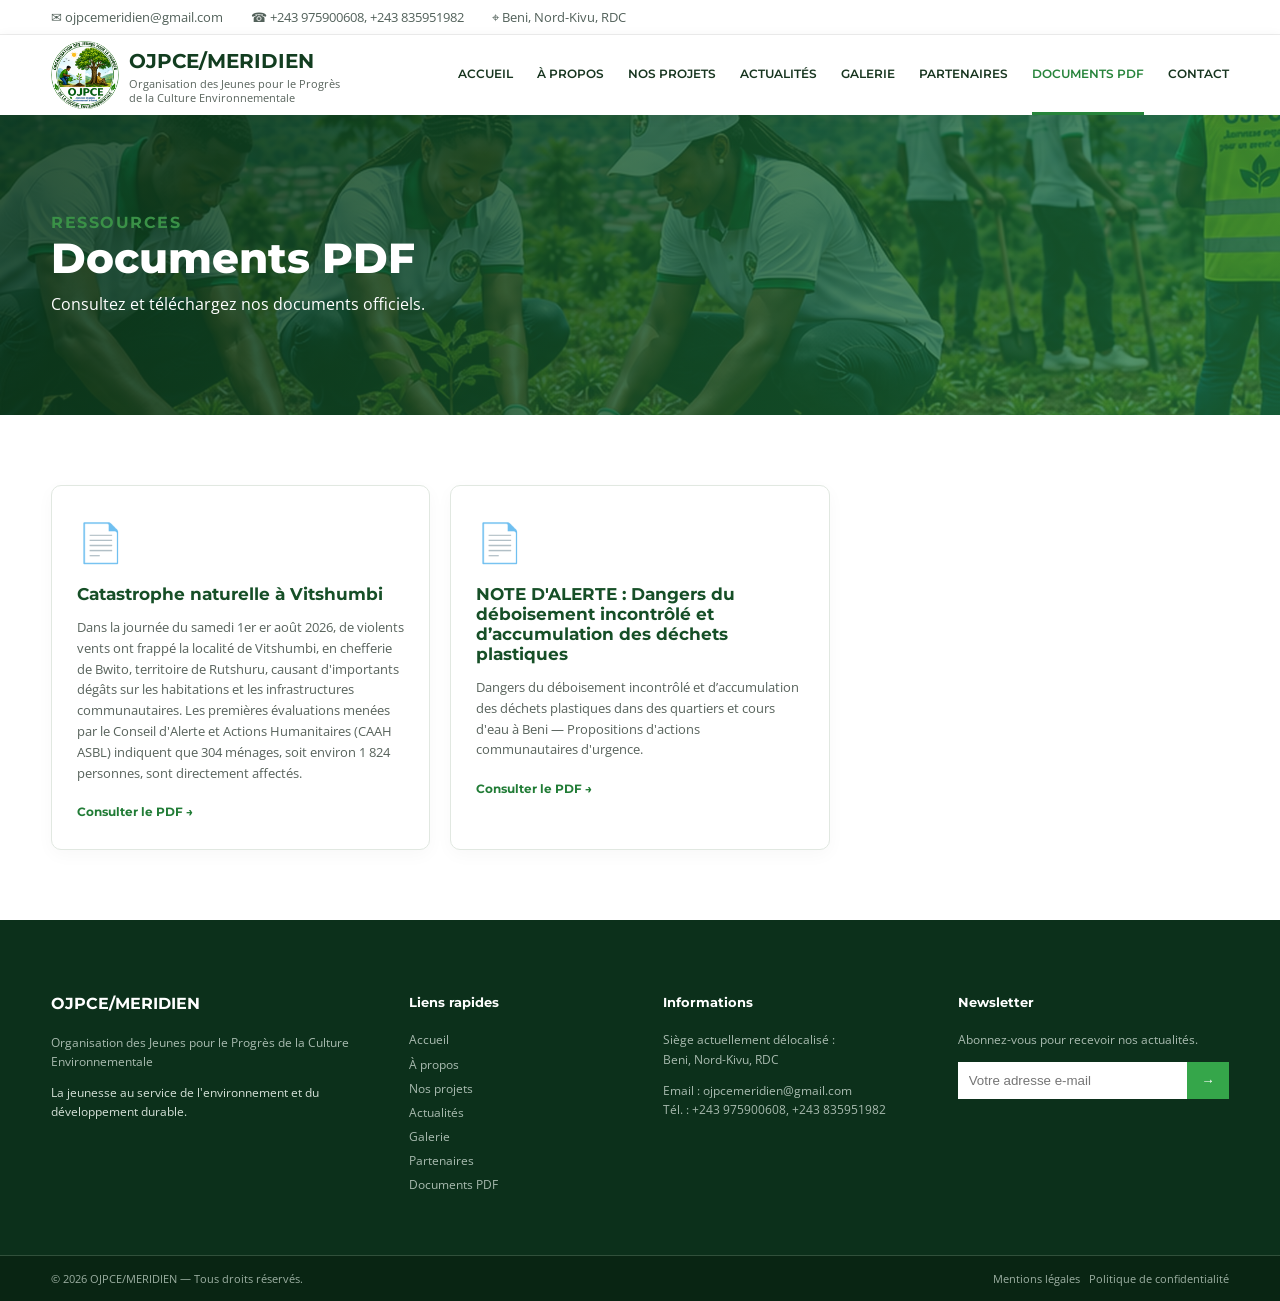
<file: documents.html>
<!DOCTYPE html>
<html lang="fr">
<head>
  <meta charset="UTF-8">
  <meta name="viewport" content="width=device-width, initial-scale=1.0">
  <title>Documents PDF | OJPCE/MERIDIEN</title>
  <meta name="description" content="Consultez et téléchargez les documents PDF officiels de l'OJPCE/MERIDIEN.">
  <link rel="preconnect" href="https://fonts.googleapis.com">
  <link rel="preconnect" href="https://fonts.gstatic.com" crossorigin>
  <link href="https://fonts.googleapis.com/css2?family=Montserrat:wght@500;600;700;800&family=Open+Sans:wght@400;500;600;700&display=swap" rel="stylesheet">
  <link rel="stylesheet" href="css/style.css">
  <style>
    .documents-grid{display:grid;grid-template-columns:repeat(3,1fr);gap:20px}
    .document-card{background:#fff;border:1px solid #e1e8e1;border-radius:10px;padding:25px;box-shadow:0 5px 18px #00000008}
    .document-icon{font-size:38px;margin-bottom:12px}
    .document-card h2{font:700 17px Montserrat;color:#164f27;margin:0 0 8px}
    .document-card p{font-size:13px;color:#58635c;min-height:42px}
    .document-card a{display:inline-block;margin-top:8px;color:#217c36;font:700 12px Montserrat}
    .documents-empty{text-align:center;background:#f2f8f1;border-radius:10px;padding:35px;color:#58635c}
    @media(max-width:850px){.documents-grid{grid-template-columns:repeat(2,1fr)}}
    @media(max-width:600px){.documents-grid{grid-template-columns:1fr}}
  </style>
</head>
<body>
<header><div class="topbar"><div class="container topbar-inner">
<span>✉ ojpcemeridien@gmail.com</span><span>☎ +243 975900608, +243 835951982</span><span>⌖ Beni, Nord-Kivu, RDC</span>
</div></div>
<nav class="navbar"><div class="container nav-inner">
<a class="brand" href="index.html"><div class="brand-mark"><img src="assets/logo-ojpce.png" alt="Logo OJPCE/MERIDIEN"></div><div><strong>OJPCE/MERIDIEN</strong><small>Organisation des Jeunes pour le Progrès<br>de la Culture Environnementale</small></div></a>
<button class="menu-toggle" aria-label="Ouvrir le menu">☰</button>
<div class="nav-links"><a href="index.html">Accueil</a><a href="a-propos.html">À propos</a><a href="projets.html">Nos projets</a><a href="actualites.html">Actualités</a><a href="galerie.html">Galerie</a><a href="partenaires.html">Partenaires</a><a class="active" href="documents.html">Documents PDF</a><a href="contact.html">Contact</a></div>

</div></nav></header>
<main>
<section class="page-hero"><div class="container"><p class="section-kicker">RESSOURCES</p><h1>Documents PDF</h1><p>Consultez et téléchargez nos documents officiels.</p></div></section>
<section class="content-section"><div class="container"><div id="documents" class="documents-grid"><p>Chargement des documents…</p></div></div></section>
</main>
<footer><div class="footer-main container">
<div><h3>OJPCE/MERIDIEN</h3><p>Organisation des Jeunes pour le Progrès de la Culture Environnementale</p><p class="tagline">La jeunesse au service de l'environnement et du développement durable.</p></div>
<div><h4>Liens rapides</h4><a href="index.html">Accueil</a><a href="a-propos.html">À propos</a><a href="projets.html">Nos projets</a><a href="actualites.html">Actualités</a><a href="galerie.html">Galerie</a><a href="partenaires.html">Partenaires</a><a href="documents.html">Documents PDF</a></div>
<div><h4>Informations</h4><p>Siège actuellement délocalisé :<br>Beni, Nord-Kivu, RDC</p><p>Email : ojpcemeridien@gmail.com<br>Tél. : +243 975900608, +243 835951982</p></div>
<div><h4>Newsletter</h4><p>Abonnez-vous pour recevoir nos actualités.</p><form class="newsletter"><input type="email" placeholder="Votre adresse e-mail" aria-label="Votre adresse e-mail"><button type="submit">→</button></form></div>
</div><div class="footer-bottom"><div class="container"><span>© 2026 OJPCE/MERIDIEN — Tous droits réservés.</span><span><a href="mentions-legales.html">Mentions légales</a> &nbsp; <a href="confidentialite.html">Politique de confidentialité</a></span></div></div></footer>
<script src="js/script.js"></script>
<script>
(async function(){
  const container=document.getElementById('documents');
  const esc=v=>String(v??'').replace(/[&<>"]/g,c=>({'&':'&amp;','<':'&lt;','>':'&gt;','"':'&quot;'}[c]));
  const asset=v=>{if(!v)return '';v=String(v).trim();if(/^(https?:)?\/\//i.test(v))return v;return '/'+v.replace(/^\.\//,'').replace(/^\/+/, '');};
  try{
    const response=await fetch('content/documents.json?v='+Date.now());
    if(!response.ok) throw new Error('documents.json');
    const data=await response.json();
    const items=Array.isArray(data.items)?data.items:[];
    if(!items.length){container.className='documents-empty';container.innerHTML='<strong>Aucun document disponible pour le moment.</strong><p>Les documents publiés depuis l’espace d’administration apparaîtront ici.</p>';return;}
    container.className='documents-grid';
    container.innerHTML=items.map(item=>`<article class="document-card"><div class="document-icon" aria-hidden="true">📄</div><h2>${esc(item.title)}</h2>${item.description?`<p>${esc(item.description)}</p>`:''}<a href="${esc(asset(item.file))}" target="_blank" rel="noopener">Consulter le PDF →</a></article>`).join('');
  }catch(error){console.error(error);container.className='documents-empty';container.innerHTML='<strong>Impossible de charger les documents.</strong><p>Veuillez réessayer plus tard.</p>';}
})();
</script>
</body></html>
</file>
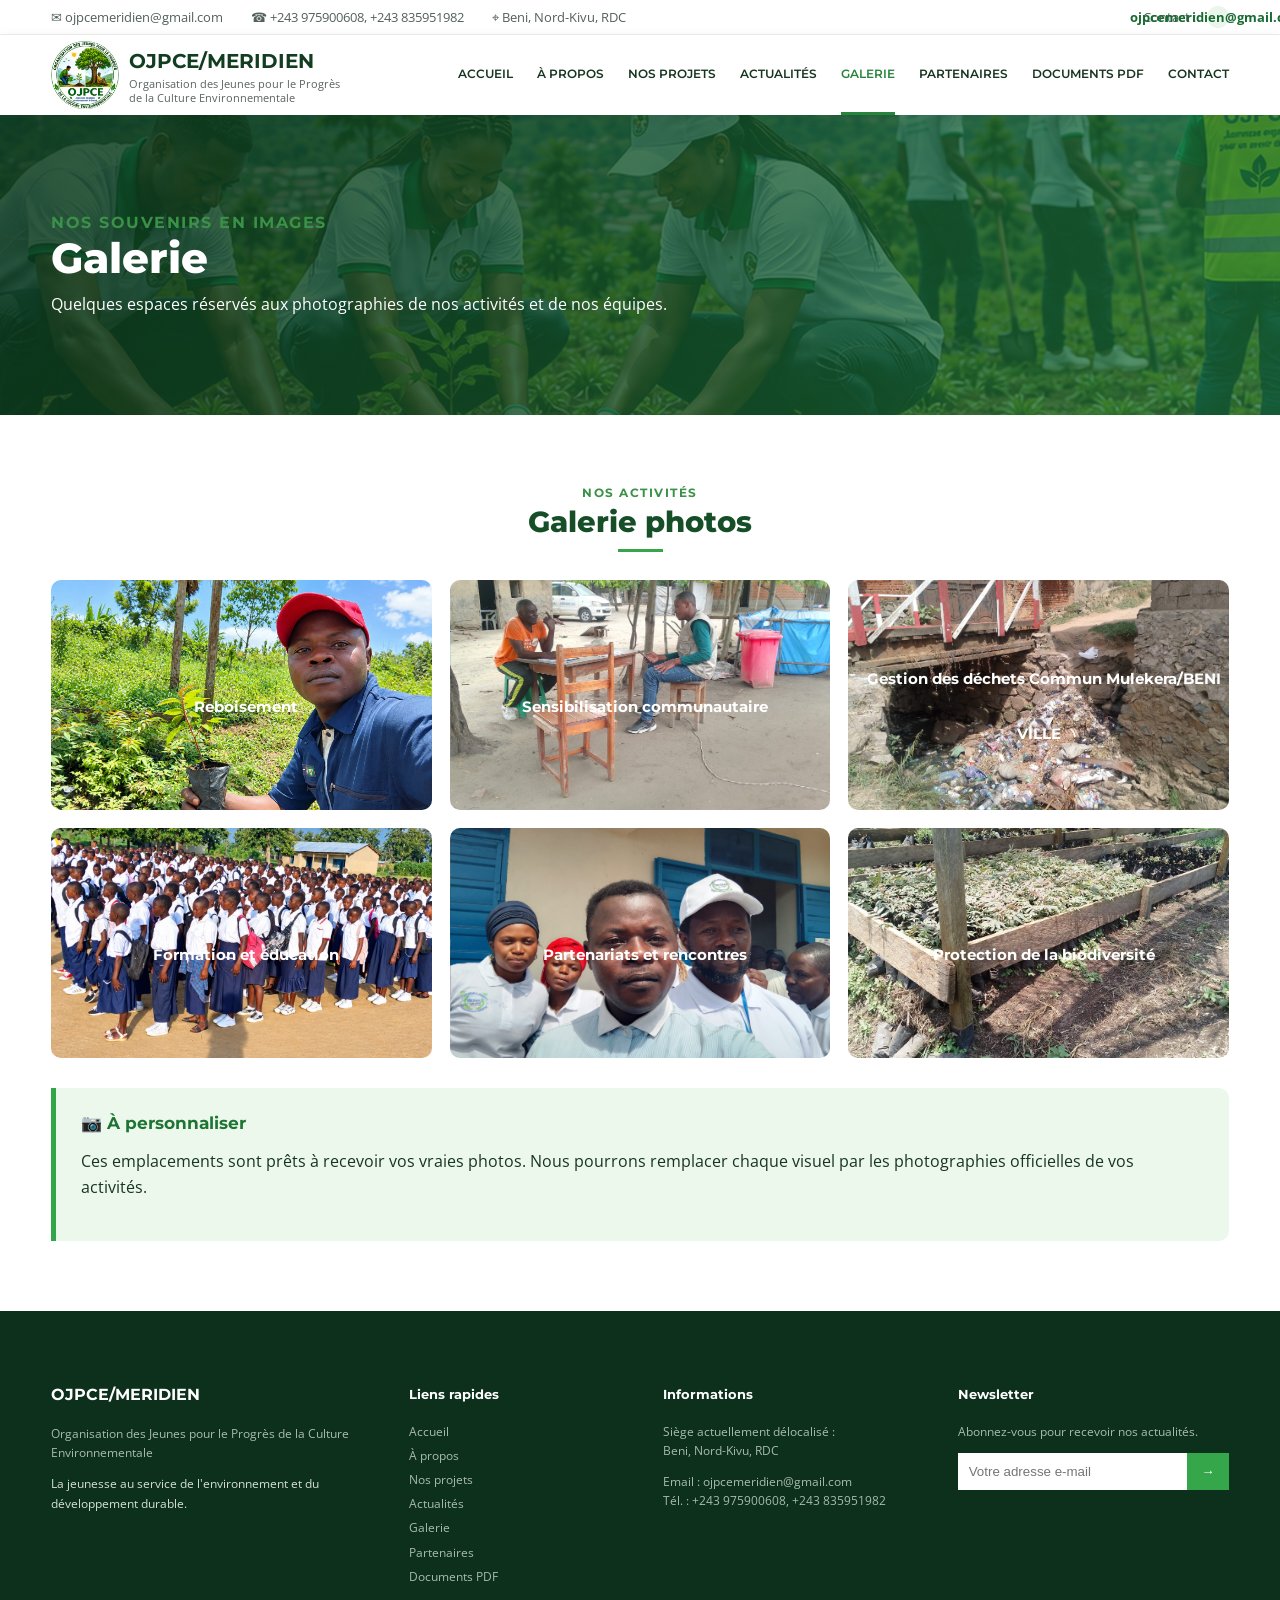
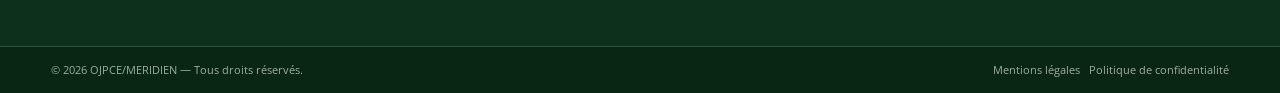
<file: galerie.html>
<!DOCTYPE html><html lang="fr"><head><meta charset="UTF-8"><meta name="viewport" content="width=device-width, initial-scale=1.0">
<title>Galerie | OJPCE/MERIDIEN</title><meta name="description" content="OJPCE/MERIDIEN — jeunesse, environnement et développement durable en RDC.">
<link rel="preconnect" href="https://fonts.googleapis.com"><link rel="preconnect" href="https://fonts.gstatic.com" crossorigin>
<link href="https://fonts.googleapis.com/css2?family=Montserrat:wght@500;600;700;800&family=Open+Sans:wght@400;500;600;700&display=swap" rel="stylesheet"><link rel="stylesheet" href="css/style.css"></head>
<body><header><div class="topbar"><div class="container topbar-inner">
<span>✉ ojpcemeridien@gmail.com</span><span>☎ +243 975900608, +243 835951982</span><span>⌖ Beni, Nord-Kivu, RDC</span>
<span class="follow">Contact : <a href="mailto:ojpcemeridien@gmail.com">ojpcemeridien@gmail.com</a></span>
</div></div>
<nav class="navbar"><div class="container nav-inner">
<a class="brand" href="index.html"><div class="brand-mark"><img src="assets/logo-ojpce.png" alt="Logo OJPCE/MERIDIEN"></div><div><strong>OJPCE/MERIDIEN</strong><small>Organisation des Jeunes pour le Progrès<br>de la Culture Environnementale</small></div></a>
<button class="menu-toggle" aria-label="Ouvrir le menu">☰</button>
<div class="nav-links">
<a href="index.html">Accueil</a><a href="a-propos.html">À propos</a><a href="projets.html">Nos projets</a><a href="actualites.html">Actualités</a><a class="active" href="galerie.html">Galerie</a><a href="partenaires.html">Partenaires</a><a href="documents.html">Documents PDF</a><a href="contact.html">Contact</a>
</div></div></nav></header><main>
<section class="page-hero"><div class="container"><p class="section-kicker">NOS SOUVENIRS EN IMAGES</p><h1>Galerie</h1><p>Quelques espaces réservés aux photographies de nos activités et de nos équipes.</p></div></section>
<section class="content-section"><div class="container"><div class="section-heading"><p class="section-kicker">NOS ACTIVITÉS</p><h2>Galerie photos</h2><div class="accent-line centered"></div></div>
<div class="gallery-full" data-cms-gallery="all"><p>Chargement de la galerie…</p></div><div class="quote-box" style="margin-top:30px"><strong>📷 À personnaliser</strong><p>Ces emplacements sont prêts à recevoir vos vraies photos. Nous pourrons remplacer chaque visuel par les photographies officielles de vos activités.</p></div>
</div></section></main><footer><div class="footer-main container">
<div><h3>OJPCE/MERIDIEN</h3><p>Organisation des Jeunes pour le Progrès de la Culture Environnementale</p><p class="tagline">La jeunesse au service de l'environnement et du développement durable.</p></div>
<div><h4>Liens rapides</h4><a href="index.html">Accueil</a><a href="a-propos.html">À propos</a><a href="projets.html">Nos projets</a><a href="actualites.html">Actualités</a><a href="galerie.html">Galerie</a><a href="partenaires.html">Partenaires</a><a href="documents.html">Documents PDF</a></div>
<div><h4>Informations</h4><p>Siège actuellement délocalisé :<br>Beni, Nord-Kivu, RDC</p><p>Email : ojpcemeridien@gmail.com<br>Tél. : +243 975900608, +243 835951982</p></div>
<div><h4>Newsletter</h4><p>Abonnez-vous pour recevoir nos actualités.</p><form class="newsletter"><input type="email" placeholder="Votre adresse e-mail" aria-label="Votre adresse e-mail"><button type="submit">→</button></form></div>
</div><div class="footer-bottom"><div class="container"><span>© 2026 OJPCE/MERIDIEN — Tous droits réservés.</span><span><a href="mentions-legales.html">Mentions légales</a> &nbsp; <a href="confidentialite.html">Politique de confidentialité</a></span></div></div></footer><script src="js/script.js"></script><script src="js/cms-content.js"></script></body></html>
</file>
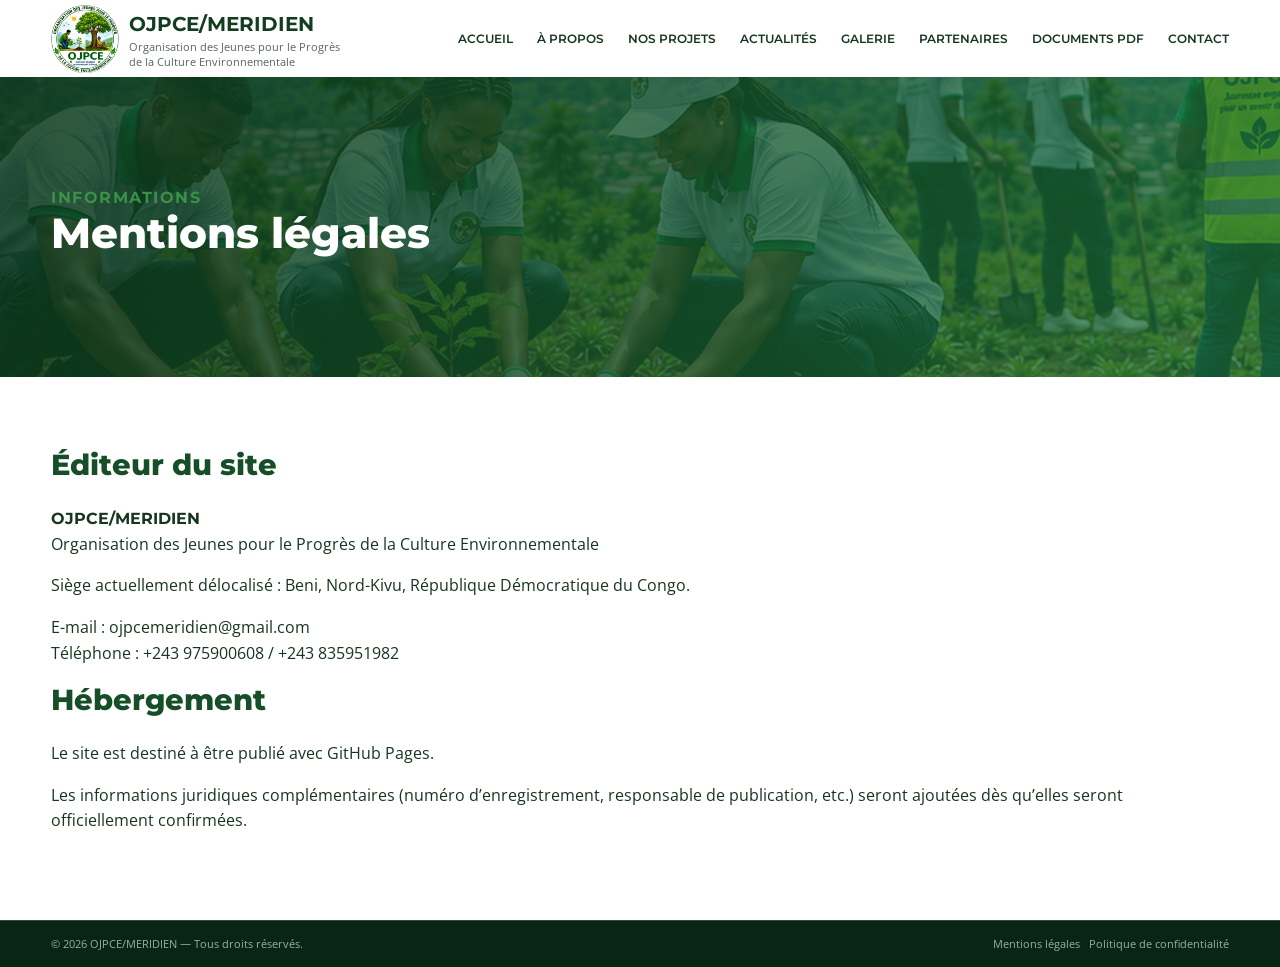
<file: mentions-legales.html>
<!DOCTYPE html><html lang="fr"><head><meta charset="UTF-8"><meta name="viewport" content="width=device-width, initial-scale=1.0"><title>Mentions légales | OJPCE/MERIDIEN</title><meta name="description" content="Mentions légales du site OJPCE/MERIDIEN."><link rel="preconnect" href="https://fonts.googleapis.com"><link rel="preconnect" href="https://fonts.gstatic.com" crossorigin><link href="https://fonts.googleapis.com/css2?family=Montserrat:wght@500;600;700;800&family=Open+Sans:wght@400;500;600;700&display=swap" rel="stylesheet"><link rel="stylesheet" href="css/style.css"></head><body><header><nav class="navbar"><div class="container nav-inner"><a class="brand" href="index.html"><div class="brand-mark"><img src="assets/logo-ojpce.png" alt="Logo OJPCE/MERIDIEN"></div><div><strong>OJPCE/MERIDIEN</strong><small>Organisation des Jeunes pour le Progrès<br>de la Culture Environnementale</small></div></a><button class="menu-toggle" aria-label="Ouvrir le menu">☰</button><div class="nav-links"><a href="index.html">Accueil</a><a href="a-propos.html">À propos</a><a href="projets.html">Nos projets</a><a href="actualites.html">Actualités</a><a href="galerie.html">Galerie</a><a href="partenaires.html">Partenaires</a><a href="documents.html">Documents PDF</a><a href="contact.html">Contact</a></div></div></nav></header><main><section class="page-hero"><div class="container"><p class="section-kicker">INFORMATIONS</p><h1>Mentions légales</h1></div></section><section class="content-section"><div class="container"><h2>Éditeur du site</h2><p><strong>OJPCE/MERIDIEN</strong><br>Organisation des Jeunes pour le Progrès de la Culture Environnementale</p><p>Siège actuellement délocalisé : Beni, Nord-Kivu, République Démocratique du Congo.</p><p>E-mail : <a href="mailto:ojpcemeridien@gmail.com">ojpcemeridien@gmail.com</a><br>Téléphone : +243 975900608 / +243 835951982</p><h2>Hébergement</h2><p>Le site est destiné à être publié avec GitHub Pages.</p><p>Les informations juridiques complémentaires (numéro d’enregistrement, responsable de publication, etc.) seront ajoutées dès qu’elles seront officiellement confirmées.</p></div></section></main><footer><div class="footer-bottom"><div class="container"><span>© 2026 OJPCE/MERIDIEN — Tous droits réservés.</span><span><a href="mentions-legales.html">Mentions légales</a> &nbsp; <a href="confidentialite.html">Politique de confidentialité</a></span></div></div></footer><script src="js/script.js"></script></body></html>
</file>
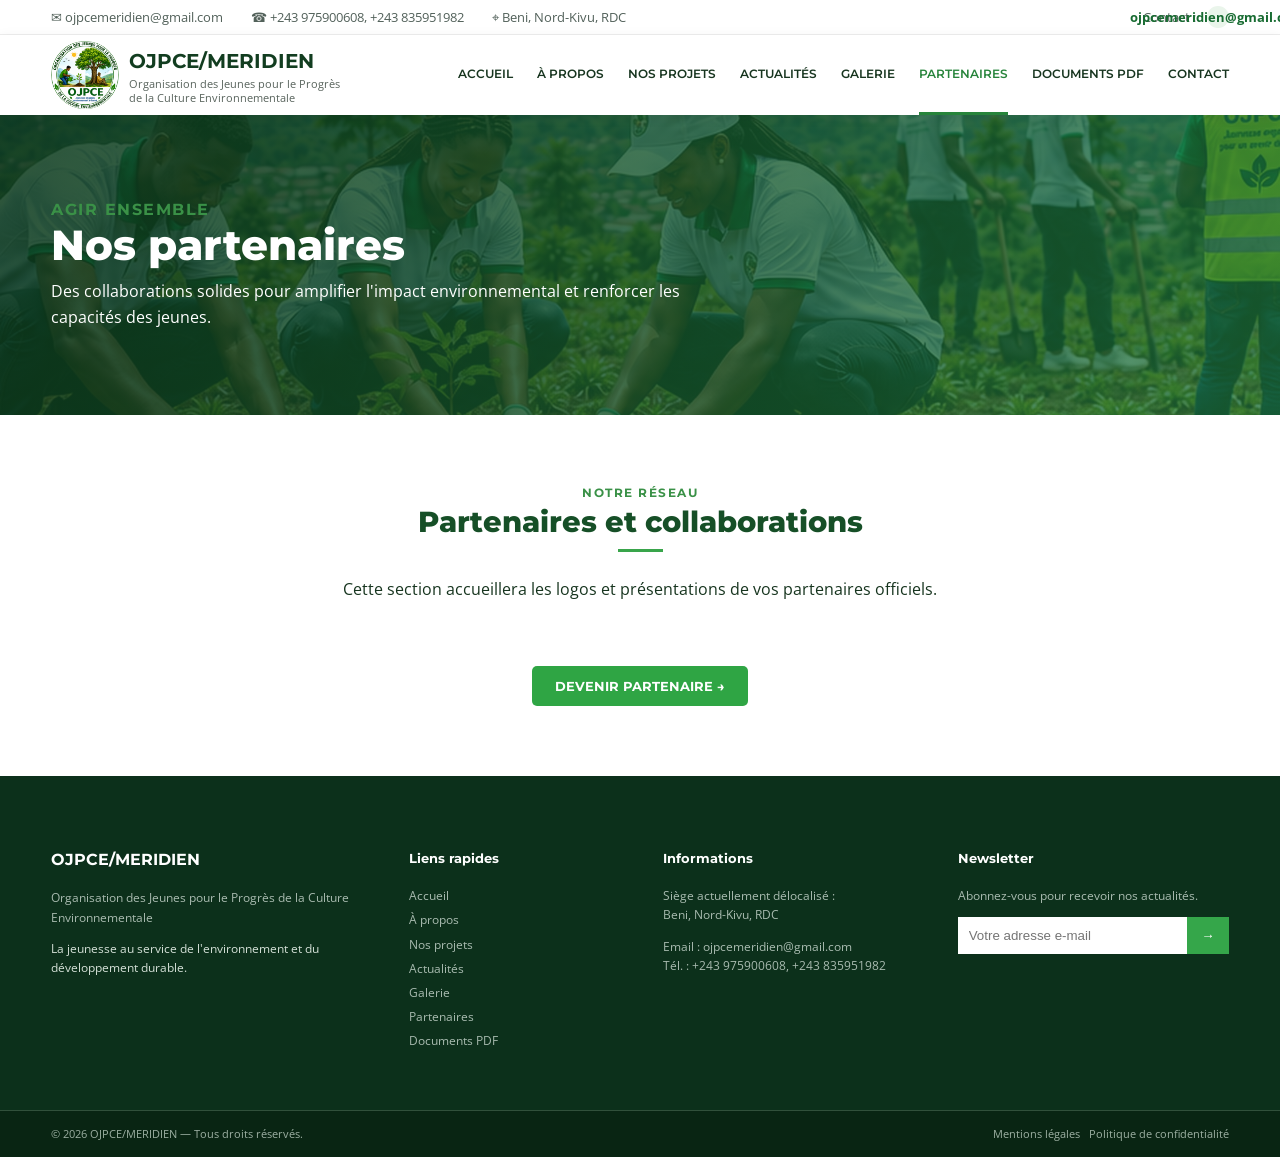
<file: partenaires.html>
<!DOCTYPE html><html lang="fr"><head><meta charset="UTF-8"><meta name="viewport" content="width=device-width, initial-scale=1.0">
<title>Partenaires | OJPCE/MERIDIEN</title><meta name="description" content="OJPCE/MERIDIEN — jeunesse, environnement et développement durable en RDC.">
<link rel="preconnect" href="https://fonts.googleapis.com"><link rel="preconnect" href="https://fonts.gstatic.com" crossorigin>
<link href="https://fonts.googleapis.com/css2?family=Montserrat:wght@500;600;700;800&family=Open+Sans:wght@400;500;600;700&display=swap" rel="stylesheet"><link rel="stylesheet" href="css/style.css"></head>
<body><header><div class="topbar"><div class="container topbar-inner">
<span>✉ ojpcemeridien@gmail.com</span><span>☎ +243 975900608, +243 835951982</span><span>⌖ Beni, Nord-Kivu, RDC</span>
<span class="follow">Contact : <a href="mailto:ojpcemeridien@gmail.com">ojpcemeridien@gmail.com</a></span>
</div></div>
<nav class="navbar"><div class="container nav-inner">
<a class="brand" href="index.html"><div class="brand-mark"><img src="assets/logo-ojpce.png" alt="Logo OJPCE/MERIDIEN"></div><div><strong>OJPCE/MERIDIEN</strong><small>Organisation des Jeunes pour le Progrès<br>de la Culture Environnementale</small></div></a>
<button class="menu-toggle" aria-label="Ouvrir le menu">☰</button>
<div class="nav-links">
<a href="index.html">Accueil</a><a href="a-propos.html">À propos</a><a href="projets.html">Nos projets</a><a href="actualites.html">Actualités</a><a href="galerie.html">Galerie</a><a class="active" href="partenaires.html">Partenaires</a><a href="documents.html">Documents PDF</a><a href="contact.html">Contact</a>
</div></div></nav></header><main>
<section class="page-hero"><div class="container"><p class="section-kicker">AGIR ENSEMBLE</p><h1>Nos partenaires</h1><p>Des collaborations solides pour amplifier l'impact environnemental et renforcer les capacités des jeunes.</p></div></section>
<section class="content-section"><div class="container"><div class="section-heading"><p class="section-kicker">NOTRE RÉSEAU</p><h2>Partenaires et collaborations</h2><div class="accent-line centered"></div><p>Cette section accueillera les logos et présentations de vos partenaires officiels.</p></div>
<div class="partners-grid" data-cms-partners><article class="partner-card"><div class="partner-logo">🤝</div><h3>Votre partenaire</h3><p>Les partenaires ajoutés depuis l’espace d’administration apparaîtront ici.</p></article></div><div class="center" style="margin-top:35px"><a class="btn btn-primary" href="contact.html">Devenir partenaire →</a></div></div></section></main><footer><div class="footer-main container">
<div><h3>OJPCE/MERIDIEN</h3><p>Organisation des Jeunes pour le Progrès de la Culture Environnementale</p><p class="tagline">La jeunesse au service de l'environnement et du développement durable.</p></div>
<div><h4>Liens rapides</h4><a href="index.html">Accueil</a><a href="a-propos.html">À propos</a><a href="projets.html">Nos projets</a><a href="actualites.html">Actualités</a><a href="galerie.html">Galerie</a><a href="partenaires.html">Partenaires</a><a href="documents.html">Documents PDF</a></div>
<div><h4>Informations</h4><p>Siège actuellement délocalisé :<br>Beni, Nord-Kivu, RDC</p><p>Email : ojpcemeridien@gmail.com<br>Tél. : +243 975900608, +243 835951982</p></div>
<div><h4>Newsletter</h4><p>Abonnez-vous pour recevoir nos actualités.</p><form class="newsletter"><input type="email" placeholder="Votre adresse e-mail" aria-label="Votre adresse e-mail"><button type="submit">→</button></form></div>
</div><div class="footer-bottom"><div class="container"><span>© 2026 OJPCE/MERIDIEN — Tous droits réservés.</span><span><a href="mentions-legales.html">Mentions légales</a> &nbsp; <a href="confidentialite.html">Politique de confidentialité</a></span></div></div></footer><script src="js/script.js"></script><script src="js/cms-content.js"></script></body></html>
</file>
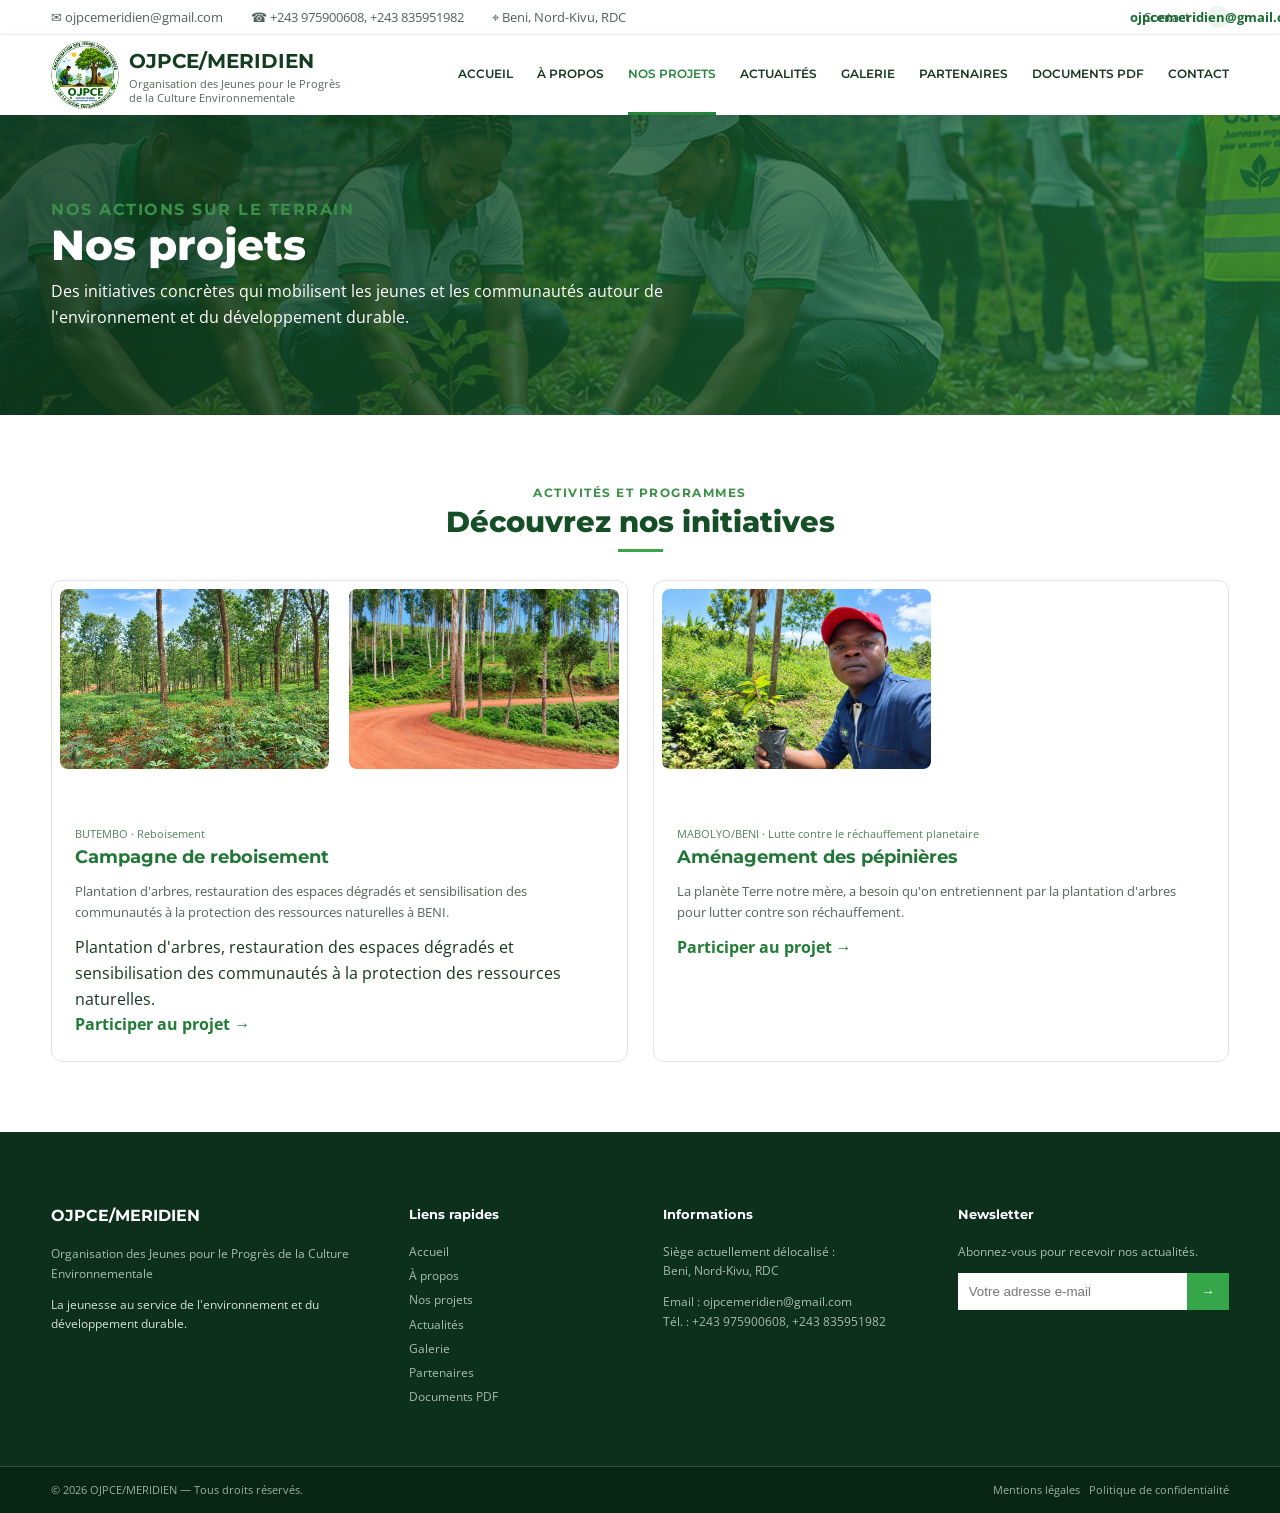
<file: projets.html>
<!DOCTYPE html><html lang="fr"><head><meta charset="UTF-8"><meta name="viewport" content="width=device-width, initial-scale=1.0">
<title>Nos projets | OJPCE/MERIDIEN</title><meta name="description" content="OJPCE/MERIDIEN — jeunesse, environnement et développement durable en RDC.">
<link rel="preconnect" href="https://fonts.googleapis.com"><link rel="preconnect" href="https://fonts.gstatic.com" crossorigin>
<link href="https://fonts.googleapis.com/css2?family=Montserrat:wght@500;600;700;800&family=Open+Sans:wght@400;500;600;700&display=swap" rel="stylesheet"><link rel="stylesheet" href="css/style.css"></head>
<body><header><div class="topbar"><div class="container topbar-inner">
<span>✉ ojpcemeridien@gmail.com</span><span>☎ +243 975900608, +243 835951982</span><span>⌖ Beni, Nord-Kivu, RDC</span>
<span class="follow">Contact : <a href="mailto:ojpcemeridien@gmail.com">ojpcemeridien@gmail.com</a></span>
</div></div>
<nav class="navbar"><div class="container nav-inner">
<a class="brand" href="index.html"><div class="brand-mark"><img src="assets/logo-ojpce.png" alt="Logo OJPCE/MERIDIEN"></div><div><strong>OJPCE/MERIDIEN</strong><small>Organisation des Jeunes pour le Progrès<br>de la Culture Environnementale</small></div></a>
<button class="menu-toggle" aria-label="Ouvrir le menu">☰</button>
<div class="nav-links">
<a href="index.html">Accueil</a><a href="a-propos.html">À propos</a><a class="active" href="projets.html">Nos projets</a><a href="actualites.html">Actualités</a><a href="galerie.html">Galerie</a><a href="partenaires.html">Partenaires</a><a href="documents.html">Documents PDF</a><a href="contact.html">Contact</a>
</div></div></nav></header><main>
<section class="page-hero"><div class="container"><p class="section-kicker">NOS ACTIONS SUR LE TERRAIN</p><h1>Nos projets</h1><p>Des initiatives concrètes qui mobilisent les jeunes et les communautés autour de l'environnement et du développement durable.</p></div></section>
<section class="content-section"><div class="container"><div class="section-heading"><p class="section-kicker">ACTIVITÉS ET PROGRAMMES</p><h2>Découvrez nos initiatives</h2><div class="accent-line centered"></div></div>
<div class="project-list" data-cms-projects="all"><p>Chargement des projets…</p></div></div></section></main><footer><div class="footer-main container">
<div><h3>OJPCE/MERIDIEN</h3><p>Organisation des Jeunes pour le Progrès de la Culture Environnementale</p><p class="tagline">La jeunesse au service de l'environnement et du développement durable.</p></div>
<div><h4>Liens rapides</h4><a href="index.html">Accueil</a><a href="a-propos.html">À propos</a><a href="projets.html">Nos projets</a><a href="actualites.html">Actualités</a><a href="galerie.html">Galerie</a><a href="partenaires.html">Partenaires</a><a href="documents.html">Documents PDF</a></div>
<div><h4>Informations</h4><p>Siège actuellement délocalisé :<br>Beni, Nord-Kivu, RDC</p><p>Email : ojpcemeridien@gmail.com<br>Tél. : +243 975900608, +243 835951982</p></div>
<div><h4>Newsletter</h4><p>Abonnez-vous pour recevoir nos actualités.</p><form class="newsletter"><input type="email" placeholder="Votre adresse e-mail" aria-label="Votre adresse e-mail"><button type="submit">→</button></form></div>
</div><div class="footer-bottom"><div class="container"><span>© 2026 OJPCE/MERIDIEN — Tous droits réservés.</span><span><a href="mentions-legales.html">Mentions légales</a> &nbsp; <a href="confidentialite.html">Politique de confidentialité</a></span></div></div></footer><script src="js/script.js"></script><script src="js/cms-content.js"></script></body></html>
</file>
<file: css/style.css>
*{box-sizing:border-box}html{scroll-behavior:smooth}body{margin:0;color:#17351f;font-family:"Open Sans",sans-serif;line-height:1.6}h1,h2,h3,h4,strong{font-family:Montserrat,sans-serif}a{text-decoration:none;color:inherit}.container{width:min(1180px,92%);margin:auto}.topbar{font-size:13px;border-bottom:1px solid #eee;background:#fff}.topbar-inner{min-height:34px;display:flex;align-items:center;gap:28px;color:#52615a}.follow{margin-left:auto}.follow a{display:inline-flex;margin-left:8px;width:22px;height:22px;border-radius:50%;align-items:center;justify-content:center;background:#eaf5eb;color:#176b31;font-weight:700}.navbar{background:#fff;box-shadow:0 2px 12px #00000010;position:sticky;top:0;z-index:20}.nav-inner{min-height:76px;display:flex;align-items:center}.brand{display:flex;align-items:center;gap:10px}.brand-mark{width:68px;height:68px;border:0;border-radius:50%;display:grid;place-items:center;font-size:27px;background:#fff;overflow:hidden}.brand-mark img{width:100%;height:100%;object-fit:contain;display:block}.brand strong{display:block;font-size:20px;color:#123d20}.brand small{display:block;font-size:11px;line-height:1.3;color:#59645d}.nav-links{margin-left:auto;display:flex;gap:24px;font-family:Montserrat,sans-serif;font-size:12px;font-weight:600;text-transform:uppercase}.nav-links a{padding:29px 0}.nav-links a:hover,.nav-links .active{color:#27843b;border-bottom:3px solid #27843b}.menu-toggle{display:none;margin-left:auto;background:none;border:0;font-size:28px}.hero{min-height:510px;position:relative;background:linear-gradient(100deg,#103b1dcc,#103b1d55),url("../assets/hero-presentation.jpg") center/cover}.hero-content{position:relative;color:#fff;padding:90px 0;max-width:1180px}.eyebrow{font:700 26px Montserrat;color:#72d344;margin:0 0 5px}.hero h1{font-size:48px;line-height:1.12;margin:0 0 15px;max-width:620px}.hero p:not(.eyebrow){font-size:18px;max-width:600px}.hero-actions{display:flex;gap:14px;margin-top:28px}.btn{display:inline-block;padding:12px 23px;border-radius:5px;font:700 13px Montserrat;text-transform:uppercase}.btn-primary{background:#2fa544;color:#fff}.btn-outline,.btn-white{border:2px solid #fff;color:#fff}.section{padding:76px 0}.light{background:#f7f9f7}.about-grid{display:grid;grid-template-columns:1.2fr .8fr .8fr;gap:24px}.section-kicker{font:700 12px Montserrat;letter-spacing:1.5px;color:#3a9147;margin:0 0 4px}.section h2,.section-heading h2{font-size:31px;line-height:1.2;margin:0 0 10px}.accent-line{width:45px;height:3px;background:#39a54b;margin:8px 0 22px}.centered{margin:8px auto 25px}.about-grid>div>p:not(.section-kicker){color:#47534c}.text-btn,.project-body a,.news-grid a{color:#217c36;font-weight:700}.info-card{padding:28px;border-radius:10px;background:#f0f8ed;box-shadow:0 5px 20px #00000008}.info-card.mission{background:#eef6fb}.info-card .icon{width:46px;height:46px;border-radius:50%;background:#31a541;color:#fff;display:grid;place-items:center;font-size:22px}.info-card.mission .icon{background:#238bd0}.info-card h3{color:#25843b}.mission h3{color:#1678bd}.section-heading{text-align:center;margin-bottom:28px}.domains-grid{display:grid;grid-template-columns:repeat(8,1fr);gap:10px}.domains-grid article{background:#fff;border:1px solid #e4e9e4;border-radius:7px;padding:25px 8px;text-align:center;min-height:135px;display:flex;flex-direction:column;justify-content:center}.domains-grid span{font-size:32px}.domains-grid h3{font-size:12px;line-height:1.35;margin:8px 0 0}.impact{background:linear-gradient(90deg,#123e1fdd,#236d31dd),url("../assets/hero-ojpce.jpg") center/cover;color:#fff;padding:34px 0}.impact-inner{display:grid;grid-template-columns:1.3fr repeat(4,1fr);align-items:center}.impact-title span{color:#8ddd67}.impact-title strong{display:block;font-size:21px;line-height:1.2;margin-top:5px}.stat{text-align:center;border-left:1px solid #ffffff55}.stat b{display:block;font:800 25px Montserrat}.stat span{font-size:12px}.projects-grid,.news-grid{display:grid;grid-template-columns:repeat(3,1fr);gap:22px}.project-card{display:grid;grid-template-columns:300px 1fr;border:1px solid #e4e8e4;border-radius:10px;overflow:hidden;background:#fff}.project-image{min-height:190px;display:grid;place-items:center;font-size:58px;background:linear-gradient(135deg,#315d31,#9bc27b)}.image-2{background:linear-gradient(135deg,#436f50,#b4c78d)}.image-3{background:linear-gradient(135deg,#725e39,#d7b97e)}.project-body{padding:16px}.project-body h3{font-size:14px;margin:0 0 5px}.project-body small{font-size:11px;color:#66806b}.project-body p{font-size:12px;color:#566158}.project-body a,.news-grid a{font-size:12px}.center{text-align:center;margin-top:25px}.btn-green-outline{border:1px solid #25843b;color:#217b35}.news-grid article{background:#fff;border:1px solid #e4e9e4;padding:25px;border-radius:9px}.date{font:700 10px Montserrat;color:#2f9342}.news-grid h3{font-size:17px;line-height:1.35}.news-grid p{font-size:13px;color:#58635c}.gallery-section{padding:70px 0}.gallery-grid{display:grid;grid-template-columns:repeat(4,1fr);gap:15px}.gallery-grid div{height:190px;border-radius:9px;display:flex;align-items:flex-end;padding:18px;color:#fff;font:700 15px Montserrat;background:linear-gradient(135deg,#1b4b29,#79ad58);font-size:50px}.gallery-grid div:nth-child(2){background:linear-gradient(135deg,#35623f,#8bb779)}.gallery-grid div:nth-child(3){background:linear-gradient(135deg,#4d6334,#a6b776)}.gallery-grid div:nth-child(4){background:linear-gradient(135deg,#4e4c2d,#b6a56b)}.gallery-grid span{font-size:15px;margin-left:10px}.partner-section{padding:70px 0;background:#f6f8f5}.partner-content{display:grid;grid-template-columns:1fr 1.4fr;gap:50px;align-items:center}.partner-logos{display:grid;grid-template-columns:repeat(2,1fr);gap:15px}.partner-logos span{height:75px;background:#fff;border:1px solid #e2e6e2;display:grid;place-items:center;color:#809086;font:700 12px Montserrat}.cta{background:#277a38;color:#fff;padding:28px 0}.cta-inner,.cta-inner>div:first-child{display:flex;align-items:center}.cta-inner{justify-content:space-between;gap:25px}.cta-icon{width:65px;height:65px;background:#fff;color:#2c873c;border-radius:50%;display:grid;place-items:center;font-size:30px;margin-right:20px}.cta h2{font-size:20px;margin:0;line-height:1.25}.cta p{margin:4px 0 0;font-size:13px}.cta-actions{display:flex;gap:12px}.footer-main{display:grid;grid-template-columns:1.5fr 1fr 1.2fr 1.3fr;gap:45px;padding:55px 0}.footer-main{font-size:12px;color:#a9bbb0}.footer-main h3,.footer-main h4{color:#fff}.footer-main h3{font-size:16px}.footer-main h4{font-size:13px}.footer-main a{display:block;margin:5px 0}.tagline{color:#d4e0d7}.newsletter{display:flex}.newsletter input{min-width:0;flex:1;padding:11px;border:0}.newsletter button{width:42px;border:0;background:#35a64a;color:#fff}.footer-bottom{border-top:1px solid #31503b;background:#092513;color:#9db0a3;font-size:11px;padding:14px 0}.footer-bottom .container{display:flex;justify-content:space-between}footer{background:#0c301b}.footer-main a:hover{color:#6dcc72}@media(max-width:1000px){.nav-links{gap:13px}.domains-grid{grid-template-columns:repeat(4,1fr)}.about-grid{grid-template-columns:1fr 1fr}.about-grid>div{grid-column:1/-1}.impact-inner{grid-template-columns:1fr repeat(2,1fr);gap:20px}.impact-title{grid-column:1/-1}.projects-grid{grid-template-columns:1fr}.gallery-grid{grid-template-columns:repeat(2,1fr)}.footer-main{grid-template-columns:1fr 1fr}}@media(max-width:760px){.topbar{display:none}.nav-inner{min-height:68px}.nav-links{display:none;position:absolute;top:68px;left:0;right:0;background:#fff;padding:10px 4%;box-shadow:0 10px 15px #0001;flex-direction:column;gap:0}.nav-links.open{display:flex}.nav-links a{padding:12px 0;border-bottom:1px solid #eee}.menu-toggle{display:block}.brand strong{font-size:16px}.brand small{font-size:9px}.hero{min-height:560px}.hero-content{padding:85px 0}.hero h1{font-size:38px}.hero p:not(.eyebrow){font-size:15px}.hero-actions{flex-wrap:wrap}.about-grid{grid-template-columns:1fr}.domains-grid{grid-template-columns:repeat(2,1fr)}.impact-inner{grid-template-columns:1fr 1fr}.impact-title{grid-column:1/-1}.projects-grid,.news-grid{grid-template-columns:1fr}.gallery-grid{grid-template-columns:1fr 1fr}.partner-content{grid-template-columns:1fr}.cta-inner,.cta-inner>div:first-child{align-items:flex-start}.cta-inner{flex-direction:column}.cta-actions{flex-wrap:wrap}.footer-main{grid-template-columns:1fr}.footer-bottom .container{flex-direction:column;gap:8px}.project-card{grid-template-columns:100px 1fr}}

/* Styles supplémentaires pour les pages internes */
.page-hero{background:linear-gradient(100deg,#0d3b1ddd,#1d743cbb),url("../assets/hero-ojpce.jpg") center/cover;min-height:300px;color:#fff;display:flex;align-items:center}.page-hero h1{font:800 42px Montserrat;margin:0 0 8px}.page-hero p{max-width:700px;margin:0;font-size:16px}.content-section{padding:70px 0}.content-section h2{font:800 29px Montserrat;color:#164f27;margin-top:0}.content-section h3{font:700 18px Montserrat;color:#227637}.two-col{display:grid;grid-template-columns:1.15fr .85fr;gap:45px;align-items:start}.quote-box{background:#edf8ed;border-left:5px solid #32a64a;padding:25px;border-radius:0 10px 10px 0}.quote-box strong{display:block;font:700 17px Montserrat;color:#1e7432;margin-bottom:8px}.objectives{display:grid;grid-template-columns:repeat(3,1fr);gap:16px;margin-top:25px}.objective{background:#fff;border:1px solid #e2e9e2;padding:20px;border-radius:9px;box-shadow:0 5px 18px #00000008}.objective b{display:inline-grid;place-items:center;width:31px;height:31px;border-radius:50%;background:#2f9b43;color:#fff;margin-bottom:8px}.objective h3{font-size:14px;margin:0 0 5px}.objective p{font-size:12px;color:#58635c;margin:0}.project-list{display:grid;grid-template-columns:repeat(2,1fr);gap:25px}.project-large{border:1px solid #e0e7e0;border-radius:11px;overflow:hidden;background:#fff}.project-large .project-banner{height:190px;background:linear-gradient(135deg,#255d30,#9ec47b);display:grid;place-items:center;font-size:70px}.project-large:nth-child(2) .project-banner{background:linear-gradient(135deg,#3d6045,#b8c98b)}.project-large:nth-child(3) .project-banner{background:linear-gradient(135deg,#53622f,#d2bd72)}.project-large:nth-child(4) .project-banner{background:linear-gradient(135deg,#3b5570,#91c2b1)}.project-large .project-text{padding:23px}.project-large h3{margin:0 0 7px;font-size:18px}.project-large p{font-size:13px;color:#58635c}.meta{font-size:11px;color:#52825d}.news-list{display:grid;grid-template-columns:repeat(3,1fr);gap:22px}.news-card{background:#fff;border:1px solid #e1e8e1;border-radius:10px;overflow:hidden}.news-cover{height:155px;background:linear-gradient(135deg,#1c552b,#85b36a);display:grid;place-items:center;color:#fff;font-size:58px}.news-card:nth-child(2) .news-cover{background:linear-gradient(135deg,#47673f,#b1c687)}.news-card:nth-child(3) .news-cover{background:linear-gradient(135deg,#5b5c38,#c8b77a)}.news-card:nth-child(4) .news-cover{background:linear-gradient(135deg,#33566b,#88b7b0)}.news-text{padding:20px}.news-text .date{font-size:10px}.news-text h3{font-size:16px;margin:7px 0}.news-text p{font-size:12px;color:#58635c}.gallery-full{display:grid;grid-template-columns:repeat(3,1fr);gap:18px}.gallery-item{height:230px;border-radius:10px;display:flex;align-items:flex-end;padding:20px;color:#fff;font:700 15px Montserrat;background:linear-gradient(135deg,#1b4d2b,#79ad58);font-size:45px}.gallery-item:nth-child(2){background:linear-gradient(135deg,#355d42,#8db87a)}.gallery-item:nth-child(3){background:linear-gradient(135deg,#5a6035,#b4bd78)}.gallery-item:nth-child(4){background:linear-gradient(135deg,#456276,#86b4a9)}.gallery-item:nth-child(5){background:linear-gradient(135deg,#594c35,#c3a36c)}.gallery-item:nth-child(6){background:linear-gradient(135deg,#285d48,#81b5a0)}.gallery-item span{font-size:15px;margin-left:10px}.partners-grid{display:grid;grid-template-columns:repeat(3,1fr);gap:18px}.partner-card{min-height:170px;background:#fff;border:1px solid #e1e8e1;border-radius:10px;padding:25px;display:flex;flex-direction:column;align-items:center;justify-content:center;text-align:center}.partner-logo{width:70px;height:70px;border-radius:50%;background:#edf7ec;display:grid;place-items:center;font-size:30px;margin-bottom:12px}.partner-card h3{font-size:15px;margin:0 0 5px}.partner-card p{font-size:12px;color:#657067;margin:0}.contact-grid{display:grid;grid-template-columns:.8fr 1.2fr;gap:35px}.contact-box{background:#f2f8f1;padding:28px;border-radius:10px}.contact-row{display:flex;gap:14px;margin:18px 0}.contact-icon{width:42px;height:42px;border-radius:50%;background:#2e9841;color:#fff;display:grid;place-items:center;flex:none}.contact-row h3{font-size:13px;margin:0}.contact-row p{font-size:12px;margin:2px 0;color:#58635c}.contact-form{background:#fff;border:1px solid #e1e8e1;border-radius:10px;padding:28px}.form-grid{display:grid;grid-template-columns:1fr 1fr;gap:16px}.field{display:flex;flex-direction:column;gap:6px}.field.full{grid-column:1/-1}.field label{font:600 12px Montserrat}.field input,.field textarea,.field select{font:14px "Open Sans";padding:12px;border:1px solid #d8e0d8;border-radius:5px;outline:none}.field textarea{min-height:145px;resize:vertical}.field input:focus,.field textarea:focus{border-color:#35a34a}.form-submit{border:0;cursor:pointer;margin-top:15px}.map-placeholder{margin-top:25px;height:220px;border-radius:10px;background:linear-gradient(135deg,#dfeadf,#b9d5bd);display:grid;place-items:center;color:#35613e;font:700 14px Montserrat}@media(max-width:850px){.two-col,.contact-grid{grid-template-columns:1fr}.objectives{grid-template-columns:repeat(2,1fr)}.project-list,.news-list{grid-template-columns:1fr}.gallery-full{grid-template-columns:repeat(2,1fr)}.partners-grid{grid-template-columns:repeat(2,1fr)}}@media(max-width:600px){.objectives,.gallery-full,.partners-grid,.form-grid{grid-template-columns:1fr}.field.full{grid-column:auto}.page-hero h1{font-size:34px}}
.brand-mark{overflow:hidden}.brand-mark img{width:100%;height:100%;object-fit:cover;display:block}
.project-image.photo{background-size:cover;background-position:center;position:relative}.project-image.photo:after{content:"";position:absolute;inset:0;background:linear-gradient(180deg,#00000000,#00000022)}.gallery-grid .photo-tile{background-size:cover;background-position:center;position:relative}.gallery-grid .photo-tile span{position:relative;z-index:1;text-shadow:0 1px 3px #000}.gallery-grid .photo-tile:after{content:"";position:absolute;inset:0;background:linear-gradient(180deg,#00000000,#00000066);border-radius:9px}
.admin-link{border:1px solid #2d8b42!important;border-radius:5px!important;padding:8px 11px!important;color:#17652b!important;font-weight:700}.admin-link:hover{background:#edf8ed!important}
.admin-page{min-height:70vh;background:#f4f7f3;padding:70px 0}.admin-card{max-width:520px;margin:auto;background:#fff;border:1px solid #dfe7df;border-radius:12px;padding:34px;box-shadow:0 12px 35px rgba(0,0,0,.08)}.admin-card h1{font:800 28px Montserrat;color:#164f27;margin:0 0 8px}.admin-card p{color:#58635c;font-size:13px}.admin-card label{display:block;font:600 12px Montserrat;margin:18px 0 7px}.admin-card input{width:100%;box-sizing:border-box;padding:13px;border:1px solid #d5dfd5;border-radius:6px;font-size:15px}.admin-error{color:#b42318!important;background:#fff0ef;border-radius:6px;padding:10px;display:none}.admin-dashboard{padding:50px 0}.admin-grid{display:grid;grid-template-columns:repeat(3,1fr);gap:18px}.admin-box{background:#fff;border:1px solid #dfe7df;border-radius:10px;padding:22px}.admin-box h3{font:700 17px Montserrat;color:#1e7432;margin:0 0 7px}.admin-box p{font-size:12px;color:#657067}.admin-note{background:#fff8df;border-left:4px solid #d3a928;padding:15px;margin:25px 0;font-size:13px}@media(max-width:800px){.admin-grid{grid-template-columns:1fr}}
.project-project-gallery{
  display:grid;
  grid-template-columns:repeat(2,1fr)
  gap:20px;
  padding:8px;
}

.cms-project-photo{
  width:100%;
  min-height:250px;
  border:0;
  border-radius:8px;
  background-size:cover;
  background-position:center;
  background-repeat:no-repeat;
  cursor:pointer;
}
.project-card{
  display:block !important;
}

.project-project-gallery{
  display:grid !important;
  grid-template-columns:repeat(2,minmax(0,1fr)) !important;
  gap:20px !important;
  width:100% !important;
  margin-bottom:20px;
}
</file>
